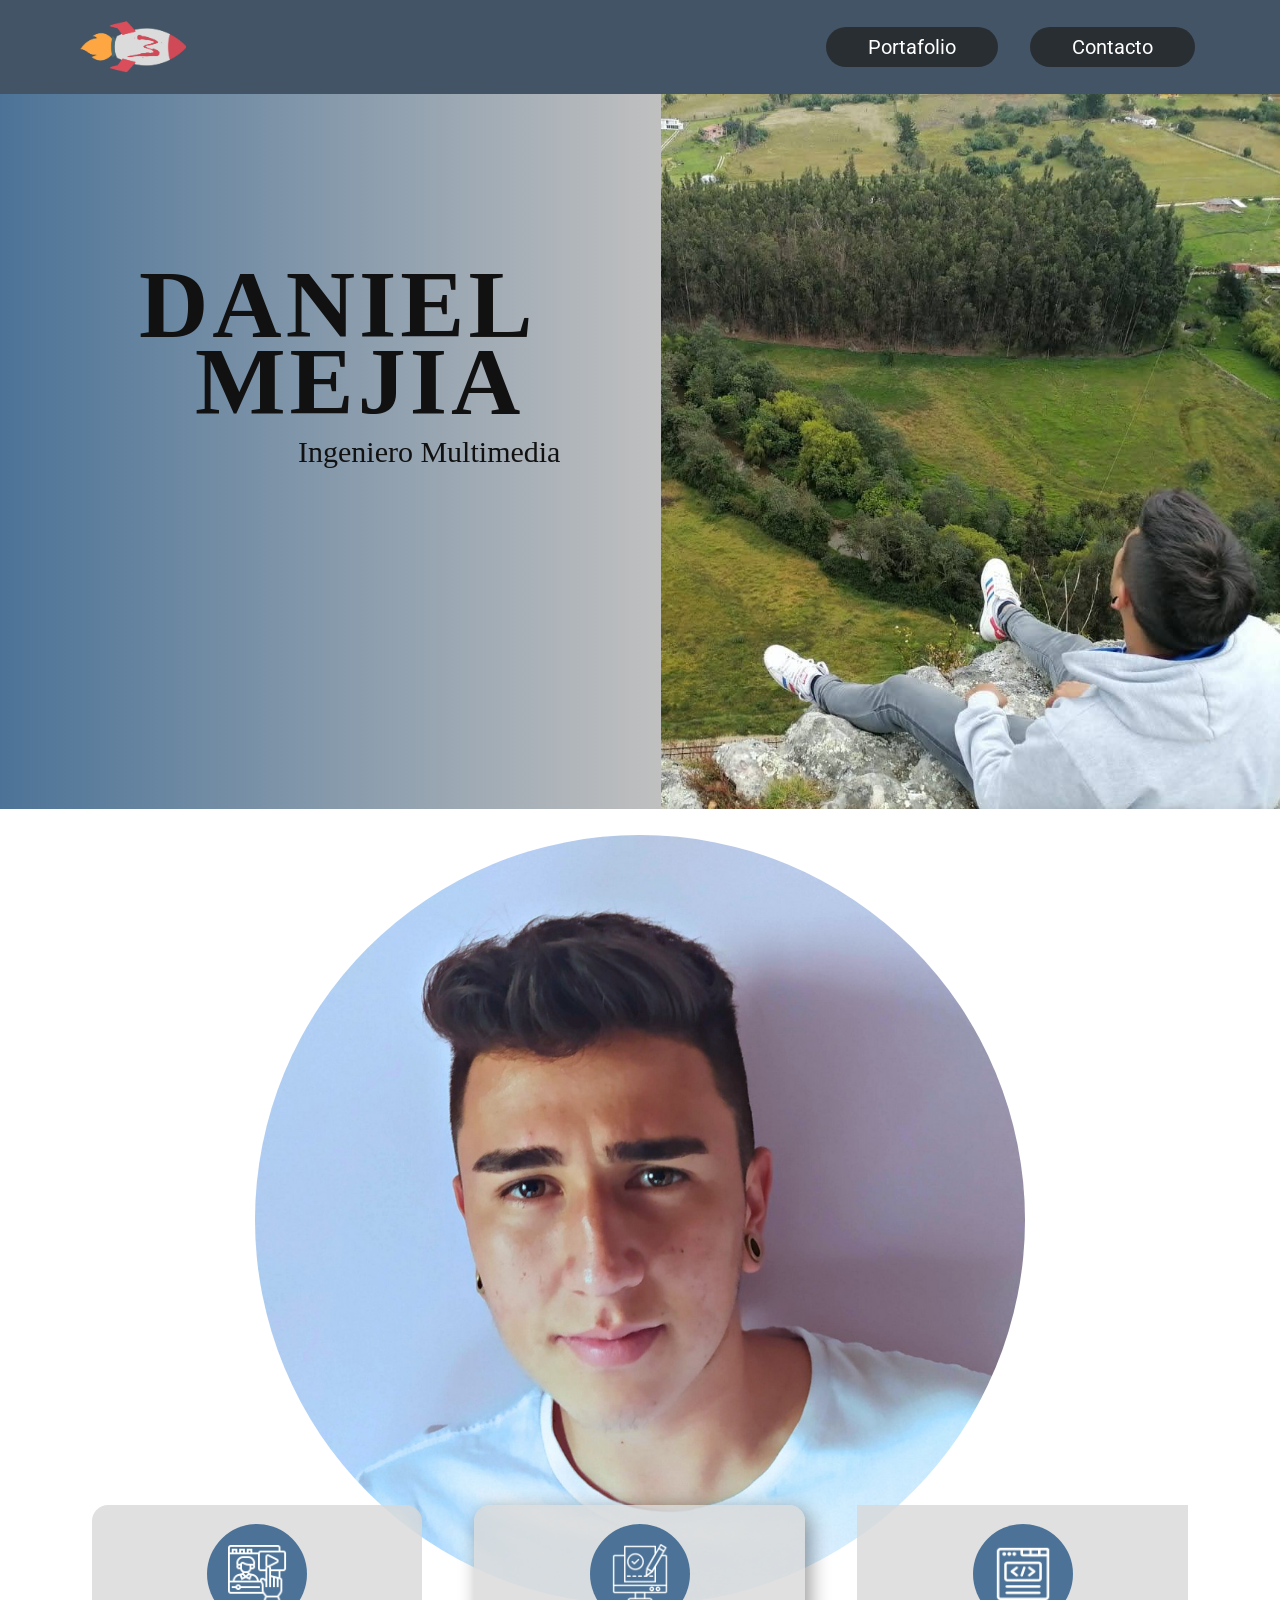
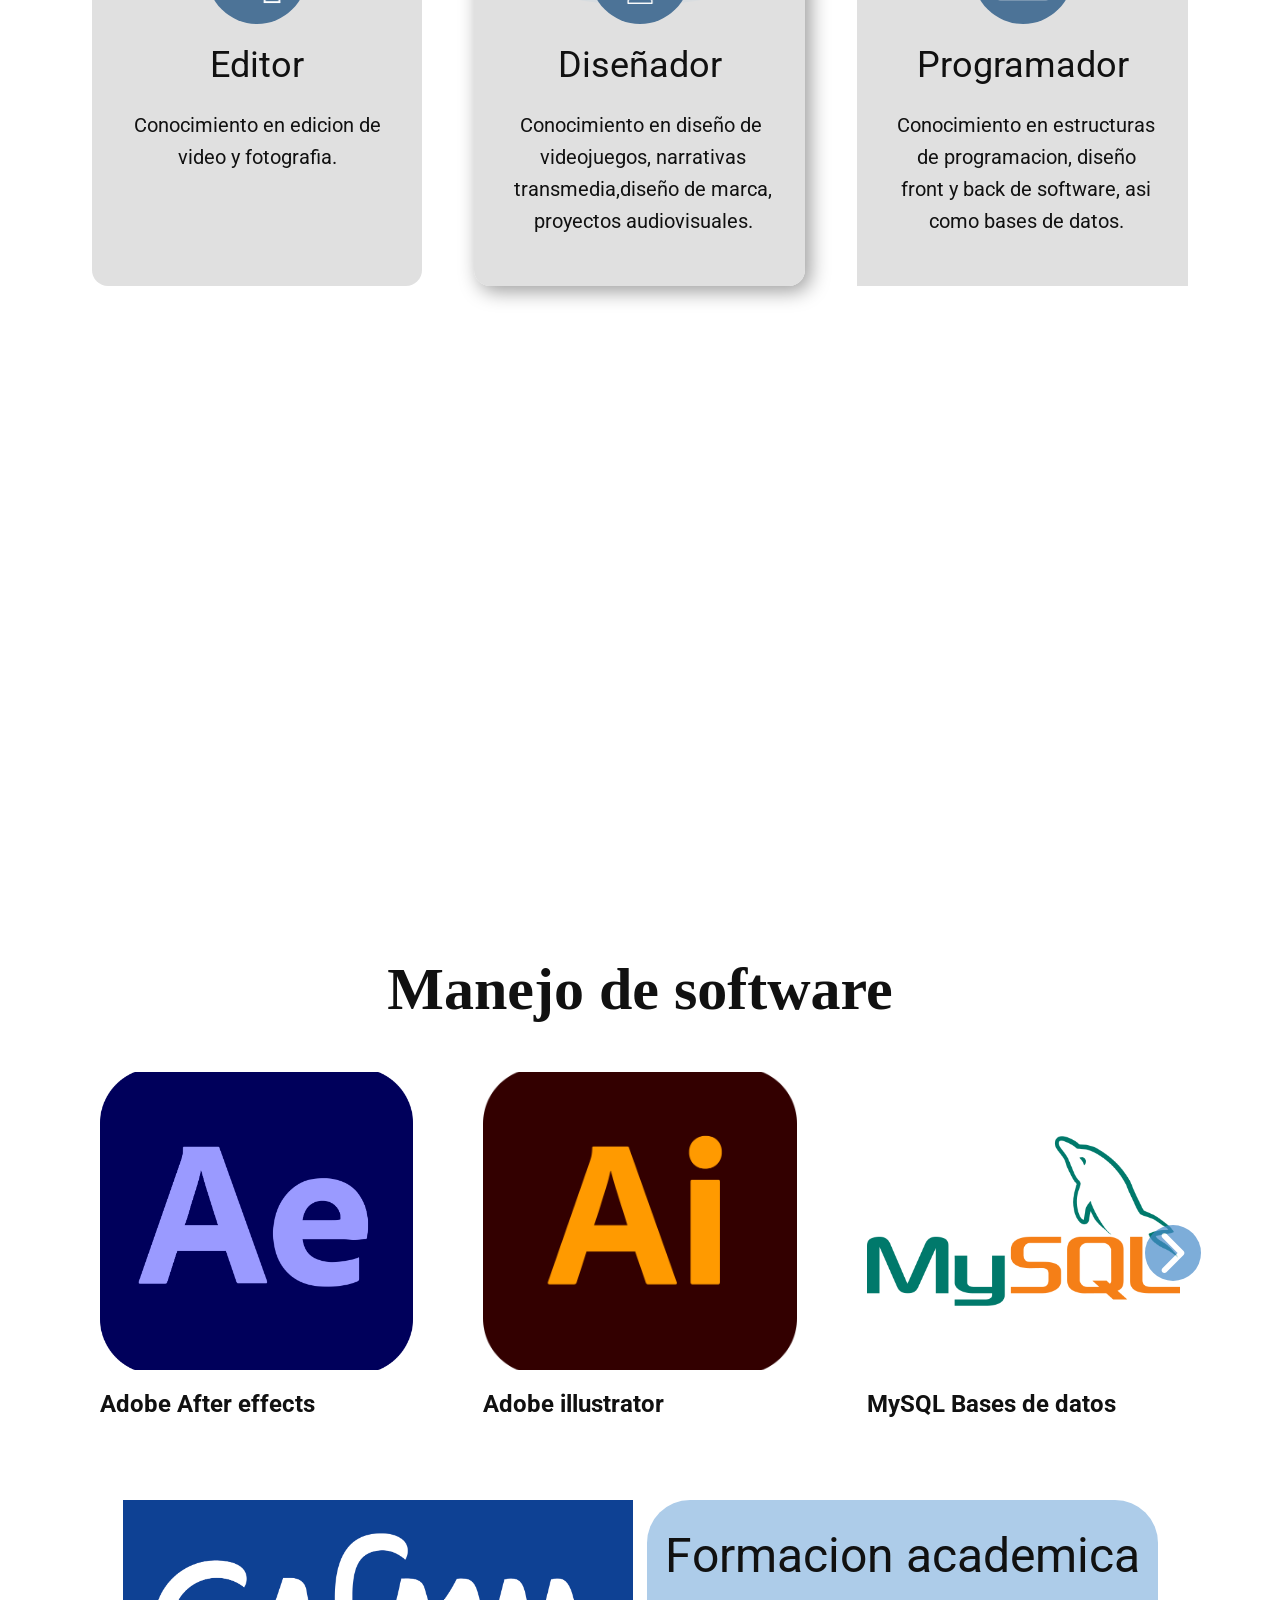
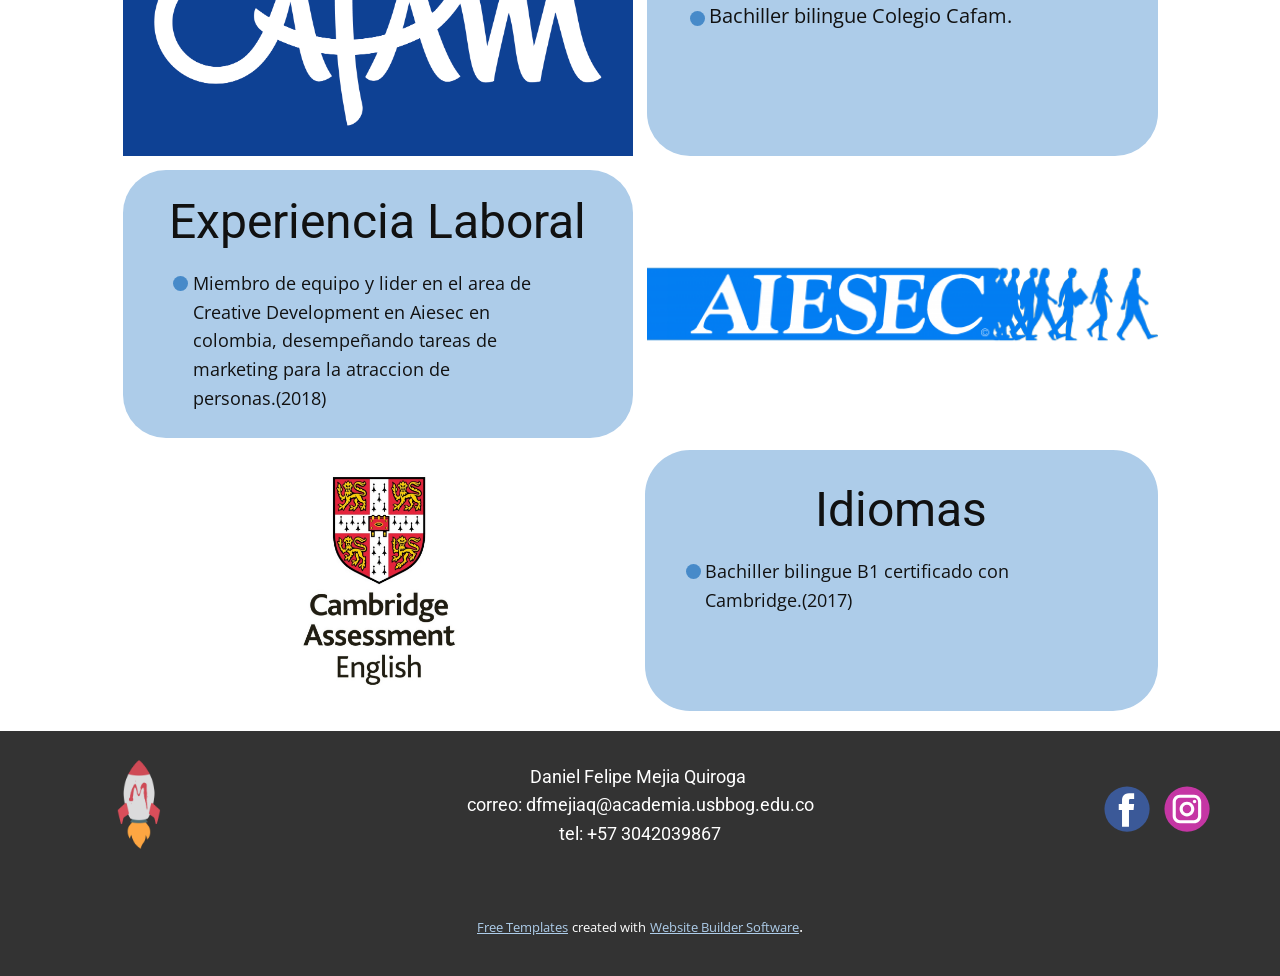
<file: index.html>
<!DOCTYPE html>
<html style="font-size: 16px;" lang="es"><head>
    <meta name="viewport" content="width=device-width, initial-scale=1.0">
    <meta charset="utf-8">
    <meta name="keywords" content="Mike larson, Gallery, contacts">
    <meta name="description" content="">
    <title>Inicio</title>
    <link rel="stylesheet" href="nicepage.css" media="screen">
<link rel="stylesheet" href="Inicio.css" media="screen">
    <script class="u-script" type="text/javascript" src="jquery.js" defer=""></script>
    <script class="u-script" type="text/javascript" src="nicepage.js" defer=""></script>
    <meta name="generator" content="Nicepage 5.9.6, nicepage.com">
    <link id="u-theme-google-font" rel="stylesheet" href="https://fonts.googleapis.com/css?family=Roboto:100,100i,300,300i,400,400i,500,500i,700,700i,900,900i|Open+Sans:300,300i,400,400i,500,500i,600,600i,700,700i,800,800i">
    <link id="u-page-google-font" rel="stylesheet" href="https://fonts.googleapis.com/css?family=Roboto:100,100i,300,300i,400,400i,500,500i,700,700i,900,900i">
    
    
    
    
    
    
    <script type="application/ld+json">{
		"@context": "http://schema.org",
		"@type": "Organization",
		"name": "",
		"logo": "images/LogoFinalHori_Mesadetrabajo1.png",
		"sameAs": [
				"https://web.facebook.com/danielfelipe.mejiaquiroga",
				"https://www.instagram.com/dan_mejia17/"
		]
}</script>
    <meta name="theme-color" content="#478ac9">
    <meta property="og:title" content="Inicio">
    <meta property="og:type" content="website">
  <meta data-intl-tel-input-cdn-path="intlTelInput/"></head>
  <body data-home-page="Inicio.html" data-home-page-title="Inicio" class="u-body u-xl-mode" data-lang="es"><header class="u-clearfix u-header u-palette-1-dark-2 u-header" id="sec-bc8a"><div class="u-clearfix u-sheet u-sheet-1">
        <a href="Inicio.html" class="u-image u-logo u-image-1" data-image-width="5278" data-image-height="2678" title="Inicio">
          <img src="images/LogoFinalHori_Mesadetrabajo1.png" class="u-logo-image u-logo-image-1">
        </a>
        <nav class="u-menu u-menu-one-level u-offcanvas u-menu-1">
          <div class="menu-collapse u-custom-font u-font-roboto" style="font-size: 1.25rem; letter-spacing: 0px;">
            <a class="u-button-style u-custom-active-color u-custom-border-radius u-custom-color u-custom-left-right-menu-spacing u-custom-padding-bottom u-custom-text-active-color u-custom-text-shadow u-custom-top-bottom-menu-spacing u-nav-link u-text-active-palette-1-base u-text-hover-palette-2-base" href="#">
              <svg class="u-svg-link" viewBox="0 0 24 24"><use xmlns:xlink="http://www.w3.org/1999/xlink" xlink:href="#menu-hamburger"></use></svg>
              <svg class="u-svg-content" version="1.1" id="menu-hamburger" viewBox="0 0 16 16" x="0px" y="0px" xmlns:xlink="http://www.w3.org/1999/xlink" xmlns="http://www.w3.org/2000/svg"><g><rect y="1" width="16" height="2"></rect><rect y="7" width="16" height="2"></rect><rect y="13" width="16" height="2"></rect>
</g></svg>
            </a>
          </div>
          <div class="u-custom-menu u-nav-container">
            <ul class="u-custom-font u-font-roboto u-nav u-spacing-32 u-unstyled u-nav-1"><li class="u-nav-item"><a class="u-active-palette-1-light-1 u-button-style u-nav-link u-palette-1-dark-3 u-radius-50 u-text-active-palette-1-dark-2 u-text-hover-palette-2-base" href="Portafolio.html" style="padding: 10px 42px;">Portafolio</a>
</li><li class="u-nav-item"><a class="u-active-palette-1-light-1 u-button-style u-nav-link u-palette-1-dark-3 u-radius-50 u-text-active-palette-1-dark-2 u-text-hover-palette-2-base" href="Contacto.html" style="padding: 10px 42px;">Contacto</a>
</li></ul>
          </div>
          <div class="u-custom-menu u-nav-container-collapse">
            <div class="u-black u-container-style u-inner-container-layout u-opacity u-opacity-95 u-sidenav">
              <div class="u-inner-container-layout u-sidenav-overflow">
                <div class="u-menu-close"></div>
                <ul class="u-align-center u-nav u-popupmenu-items u-unstyled u-nav-2"><li class="u-nav-item"><a class="u-button-style u-nav-link" href="Portafolio.html">Portafolio</a>
</li><li class="u-nav-item"><a class="u-button-style u-nav-link" href="Contacto.html">Contacto</a>
</li></ul>
              </div>
            </div>
            <div class="u-black u-menu-overlay u-opacity u-opacity-70"></div>
          </div>
        </nav>
      </div></header>
    <section class="u-clearfix u-valign-bottom-xl u-section-1" id="carousel_9528">
      <div class="u-clearfix u-expanded-width u-layout-wrap u-layout-wrap-1">
        <div class="u-layout">
          <div class="u-layout-row">
            <div class="u-container-style u-gradient u-layout-cell u-size-31-lg u-size-31-xl u-size-34-md u-size-34-sm u-size-34-xs u-layout-cell-1">
              <div class="u-container-layout u-valign-top u-container-layout-1"></div>
            </div>
            <div class="u-container-style u-image u-layout-cell u-size-26-md u-size-26-sm u-size-26-xs u-size-29-lg u-size-29-xl u-image-1" data-image-width="1280" data-image-height="960" data-animation-name="customAnimationIn" data-animation-duration="2000">
              <div class="u-container-layout u-container-layout-2"></div>
            </div>
          </div>
        </div>
      </div>
      <div class="u-container-style u-group u-group-1">
        <div class="u-container-layout u-container-layout-3">
          <h2 class="u-custom-font u-font-georgia u-text u-text-1" data-animation-name="customAnimationIn" data-animation-duration="1000">Dani​el&nbsp; &nbsp; mejia</h2>
          <h5 class="u-custom-font u-font-georgia u-text u-text-2">Ingeniero Multimedia</h5>
        </div>
      </div>
    </section>
    <section class="u-align-center u-clearfix u-section-2" id="sec-7f2c">
      <div class="u-clearfix u-sheet u-sheet-1">
        <div class="u-align-center u-expanded-width-xs u-image u-image-circle u-preserve-proportions u-image-1" alt="" data-image-width="4000" data-image-height="2248">
          <div class="u-preserve-proportions-child" style="padding-top: 100%;"></div>
        </div>
        <div class="u-list u-list-1">
          <div class="u-repeater u-repeater-1">
            <div class="u-align-center u-container-align-center u-container-style u-custom-item u-grey-15 u-list-item u-opacity u-opacity-80 u-radius-16 u-repeater-item u-shape-round u-list-item-1">
              <div class="u-container-layout u-similar-container u-container-layout-1"><span class="u-align-center u-file-icon u-icon u-icon-circle u-palette-1-dark-1 u-text-white u-icon-1"><img src="images/3469524-b7d415fd.png" alt=""></span>
                <h3 class="u-text u-text-default u-text-1">Editor</h3>
                <p class="u-custom-font u-font-roboto u-text u-text-2"> Conocimiento en edicion de&nbsp;<br>video y fotografia.&nbsp; <br>
                  <br>
                </p>
              </div>
            </div>
            <div class="u-align-center u-container-align-center u-container-style u-custom-item u-grey-15 u-list-item u-opacity u-opacity-80 u-radius-16 u-repeater-item u-shape-round u-list-item-2">
              <div class="u-container-layout u-similar-container u-container-layout-2"><span class="u-align-center u-file-icon u-icon u-icon-circle u-palette-1-dark-1 u-text-white u-icon-2"><img src="images/8497856-908bad93.png" alt=""></span>
                <h3 class="u-text u-text-default u-text-3">Diseñador</h3>
                <p class="u-custom-font u-font-roboto u-text u-text-4"> Conocimiento en diseño de&nbsp;<br>videojuegos, narrativas transmedia,diseño de marca, proyectos audiovisuales.<br>
                </p>
              </div>
            </div>
            <div class="u-align-center u-container-style u-custom-item u-grey-15 u-hover-feature u-list-item u-opacity u-opacity-80 u-repeater-item u-shape-rectangle u-list-item-3">
              <div class="u-container-layout u-similar-container u-container-layout-3"><span class="u-align-center u-file-icon u-icon u-icon-circle u-palette-1-dark-1 u-text-white u-icon-3"><img src="images/9327290-7b71107d.png" alt=""></span>
                <h3 class="u-text u-text-default u-text-5">Programador</h3>
                <p class="u-custom-font u-font-roboto u-text u-text-6">Conocimiento en estructuras de programacion, diseño front y back de software, asi como bases de datos.</p>
              </div>
            </div>
          </div>
        </div>
      </div>
      
    </section>
    <section class="u-align-center-sm u-align-center-xs u-clearfix u-section-3" id="carousel_ff36">
      <div class="u-clearfix u-sheet u-valign-top u-sheet-1">
        <div class="u-clearfix u-expanded-width u-layout-wrap u-layout-wrap-1">
          <div class="u-gutter-0 u-layout">
            <div class="u-layout-row">
              <div class="u-align-justify u-container-style u-layout-cell u-palette-1-light-2 u-radius-20 u-shape-round u-size-60 u-layout-cell-1" data-animation-name="customAnimationIn" data-animation-duration="2000">
                <div class="u-container-layout u-container-layout-1">
                  <h4 class="u-align-center u-custom-font u-font-georgia u-text u-text-default u-text-1">sobre mi</h4>
                  <p class="u-custom-font u-font-roboto u-text u-text-default u-text-2"> Soy estudiante de ingeniería multimedia, editor en medios audiovisuales y programador en diseño de videojuegos. Una persona honesta, amable, apasionado por el mundo digital y con ganas de aprender, tengo conocimiento en lenguajes de programación como C#, C++, Java, HTML, Phaser, XML, Bootstrap y CSS, Además conocimiento en programas de edición como Photoshop, Illustrator, Premiere Pro, After Effects, Nuke, Adobe Audition, Maya y Adobe xd.</p>
                  <a href="Contacto.html" class="u-active-black u-border-3 u-border-palette-1-base u-btn u-btn-round u-button-style u-hover-black u-none u-radius-50 u-text-active-white u-text-black u-text-hover-white u-btn-1">contacto</a>
                </div>
              </div>
            </div>
          </div>
        </div>
      </div>
    </section>
    <section class="u-align-center u-clearfix u-section-4" id="sec-99b3">
      <div class="u-clearfix u-sheet u-sheet-1">
        <h2 class="u-custom-font u-font-georgia u-text u-text-default u-text-1">Manejo de software</h2>
        <div class="u-expanded-width u-layout-horizontal u-list u-list-1">
          <div class="u-repeater u-repeater-1">
            <div class="u-align-left u-container-style u-list-item u-repeater-item">
              <div class="u-container-layout u-similar-container u-container-layout-1">
                <img class="u-expanded-width u-image u-image-default u-image-1" alt="" data-image-width="2101" data-image-height="2048" src="images/Adobe_After_Effects_CC_icon.svg.png">
                <h4 class="u-text u-text-2">Adobe After effects</h4>
              </div>
            </div>
            <div class="u-align-left u-container-style u-list-item u-repeater-item">
              <div class="u-container-layout u-similar-container u-container-layout-2">
                <img class="u-expanded-width u-image u-image-default u-image-2" alt="" data-image-width="700" data-image-height="683" src="images/adobe-Illustrator-logo-3-1.png">
                <h4 class="u-text u-text-3">Adobe illustrator</h4>
              </div>
            </div>
            <div class="u-align-left u-container-style u-list-item u-repeater-item">
              <div class="u-container-layout u-similar-container u-container-layout-3">
                <img class="u-expanded-width u-image u-image-default u-image-3" alt="" data-image-width="480" data-image-height="480" src="images/mysql-logo.png">
                <h4 class="u-text u-text-4">MySQL Bases de datos&nbsp;</h4>
              </div>
            </div>
            <div class="u-align-left u-container-style u-list-item u-repeater-item">
              <div class="u-container-layout u-similar-container u-container-layout-4">
                <img class="u-expanded-width u-image u-image-default u-image-4" alt="" data-image-width="1200" data-image-height="1170" src="images/Adobe_Photoshop_CC_icon.svg.png">
                <h4 class="u-text u-text-5">Adobe Photoshop</h4>
              </div>
            </div>
            <div class="u-align-left u-container-style u-list-item u-repeater-item">
              <div class="u-container-layout u-similar-container u-container-layout-5">
                <img class="u-expanded-width u-image u-image-default u-image-5" alt="" data-image-width="720" data-image-height="412" src="images/logo-unity-web.png">
                <h4 class="u-text u-text-6">Unity</h4>
              </div>
            </div>
            <div class="u-align-left u-container-style u-list-item u-repeater-item">
              <div class="u-container-layout u-similar-container u-container-layout-6">
                <img class="u-expanded-width u-image u-image-default u-image-6" alt="" data-image-width="270" data-image-height="153" src="images/Maya-Logo-tumb.png">
                <h4 class="u-text u-text-7">Maya 3D</h4>
              </div>
            </div>
            <div class="u-align-left u-container-style u-list-item u-repeater-item">
              <div class="u-container-layout u-similar-container u-container-layout-7">
                <img class="u-expanded-width u-image u-image-default u-image-7" alt="" data-image-width="2101" data-image-height="2048" src="images/Adobe_Premiere_Pro_CC_icon.svg.png">
                <h4 class="u-text u-text-8">Adobe Premiere pro</h4>
              </div>
            </div>
            <div class="u-align-left u-container-style u-list-item u-repeater-item">
              <div class="u-container-layout u-similar-container u-container-layout-8">
                <img class="u-expanded-width u-image u-image-default u-image-8" alt="" data-image-width="2101" data-image-height="2048" src="images/Adobe_XD_CC_icon.svg.png">
                <h4 class="u-text u-text-9">Adobe xd</h4>
              </div>
            </div>
            <div class="u-align-left u-container-style u-list-item u-repeater-item">
              <div class="u-container-layout u-similar-container u-container-layout-9">
                <img class="u-expanded-width u-image u-image-default u-image-9" alt="" data-image-width="2086" data-image-height="2033" src="images/Adobe_Audition_CC_icon.png">
                <h4 class="u-text u-text-10">Adobe audition</h4>
              </div>
            </div>
          </div>
          <a class="u-gallery-nav u-gallery-nav-prev u-icon-circle u-opacity u-opacity-70 u-palette-1-base u-spacing-10 u-gallery-nav-1" href="#" role="button">
            <span aria-hidden="true">
              <svg viewBox="0 0 451.847 451.847"><path d="M97.141,225.92c0-8.095,3.091-16.192,9.259-22.366L300.689,9.27c12.359-12.359,32.397-12.359,44.751,0
c12.354,12.354,12.354,32.388,0,44.748L173.525,225.92l171.903,171.909c12.354,12.354,12.354,32.391,0,44.744
c-12.354,12.365-32.386,12.365-44.745,0l-194.29-194.281C100.226,242.115,97.141,234.018,97.141,225.92z"></path></svg>
            </span>
            <span class="sr-only">
              <svg viewBox="0 0 451.847 451.847"><path d="M97.141,225.92c0-8.095,3.091-16.192,9.259-22.366L300.689,9.27c12.359-12.359,32.397-12.359,44.751,0
c12.354,12.354,12.354,32.388,0,44.748L173.525,225.92l171.903,171.909c12.354,12.354,12.354,32.391,0,44.744
c-12.354,12.365-32.386,12.365-44.745,0l-194.29-194.281C100.226,242.115,97.141,234.018,97.141,225.92z"></path></svg>
            </span>
          </a>
          <a class="u-gallery-nav u-gallery-nav-next u-icon-circle u-opacity u-opacity-70 u-palette-1-base u-spacing-10 u-text-white u-gallery-nav-2" href="#" role="button">
            <span aria-hidden="true">
              <svg viewBox="0 0 451.846 451.847"><path d="M345.441,248.292L151.154,442.573c-12.359,12.365-32.397,12.365-44.75,0c-12.354-12.354-12.354-32.391,0-44.744
L278.318,225.92L106.409,54.017c-12.354-12.359-12.354-32.394,0-44.748c12.354-12.359,32.391-12.359,44.75,0l194.287,194.284
c6.177,6.18,9.262,14.271,9.262,22.366C354.708,234.018,351.617,242.115,345.441,248.292z"></path></svg>
            </span>
            <span class="sr-only">
              <svg viewBox="0 0 451.846 451.847"><path d="M345.441,248.292L151.154,442.573c-12.359,12.365-32.397,12.365-44.75,0c-12.354-12.354-12.354-32.391,0-44.744
L278.318,225.92L106.409,54.017c-12.354-12.359-12.354-32.394,0-44.748c12.354-12.359,32.391-12.359,44.75,0l194.287,194.284
c6.177,6.18,9.262,14.271,9.262,22.366C354.708,234.018,351.617,242.115,345.441,248.292z"></path></svg>
            </span>
          </a>
        </div>
      </div>
    </section>
    <section class="u-clearfix u-hidden-md u-hidden-sm u-hidden-xs u-section-5" id="sec-5a85">
      <div class="u-clearfix u-sheet u-sheet-1">
        <div class="u-clearfix u-gutter-14 u-layout-spacing-top u-layout-wrap u-layout-wrap-1">
          <div class="u-layout">
            <div class="u-layout-col">
              <div class="u-size-30">
                <div class="u-layout-row">
                  <div class="u-container-style u-image u-layout-cell u-left-cell u-size-30 u-image-1" src="" data-image-width="3300" data-image-height="1650">
                    <div class="u-container-layout u-container-layout-1"></div>
                  </div>
                  <div class="u-align-left u-container-style u-layout-cell u-palette-1-light-2 u-radius-50 u-right-cell u-shape-round u-size-30 u-layout-cell-2">
                    <div class="u-container-layout u-valign-top-xl u-container-layout-2">
                      <h2 class="u-align-center u-text u-text-1">Formacion academica</h2>
                      <p class="u-text u-text-2"> Bachiller bilingue Colegio Cafam.</p>
                      <div class="u-palette-1-base u-preserve-proportions u-shape u-shape-circle u-shape-1"></div>
                    </div>
                  </div>
                </div>
              </div>
              <div class="u-size-30">
                <div class="u-layout-row">
                  <div class="u-align-left-lg u-align-left-md u-align-left-sm u-align-left-xl u-container-style u-layout-cell u-left-cell u-palette-1-light-2 u-radius-50 u-shape-round u-size-30 u-layout-cell-3">
                    <div class="u-container-layout u-container-layout-3">
                      <h2 class="u-align-center u-text u-text-3">Experiencia Laboral</h2>
                      <p class="u-align-left-xs u-text u-text-4"> Miembro de equipo y lider en el area de Creative Development en Aiesec en&nbsp;<br>colombia, desempeñando tareas de marketing para la atraccion de&nbsp;<br>personas.(2018)
                      </p>
                      <div class="u-palette-1-base u-preserve-proportions u-shape u-shape-circle u-shape-2"></div>
                    </div>
                  </div>
                  <div class="u-container-style u-image u-layout-cell u-right-cell u-size-30 u-image-2" src="" data-image-width="500" data-image-height="339">
                    <div class="u-container-layout u-valign-middle u-container-layout-4"></div>
                  </div>
                </div>
              </div>
            </div>
          </div>
        </div>
        <div class="u-clearfix u-gutter-10 u-layout-wrap u-layout-wrap-2">
          <div class="u-layout">
            <div class="u-layout-col">
              <div class="u-size-60">
                <div class="u-layout-row">
                  <div class="u-container-style u-layout-cell u-left-cell u-size-30 u-layout-cell-5" src="">
                    <div class="u-container-layout u-valign-middle u-container-layout-5">
                      <img class="u-image u-image-3" src="images/cambridge.jpg" data-image-width="900" data-image-height="900">
                    </div>
                  </div>
                  <div class="u-align-left u-container-style u-layout-cell u-palette-1-light-2 u-radius-50 u-right-cell u-shape-round u-size-30 u-layout-cell-6">
                    <div class="u-container-layout u-container-layout-6">
                      <h2 class="u-align-center u-text u-text-5">Idiomas</h2>
                      <p class="u-text u-text-6"> Bachiller bilingue B1 certificado con Cambridge.(2017)</p>
                      <div class="u-palette-1-base u-preserve-proportions u-shape u-shape-circle u-shape-3"></div>
                    </div>
                  </div>
                </div>
              </div>
            </div>
          </div>
        </div>
      </div>
    </section>
    
    
    <footer class="u-align-center-md u-align-center-sm u-align-center-xs u-clearfix u-footer u-grey-80" id="sec-abba"><div class="u-clearfix u-sheet u-sheet-1">
        <a href="Inicio.html" class="u-align-left u-image u-logo u-image-1" data-image-width="1920" data-image-height="1440" title="Inicio">
          <img src="images/Logo_Mesadetrabajo1.png" class="u-logo-image u-logo-image-1">
        </a>
        <p class="u-align-center u-custom-font u-font-roboto u-text u-text-1"> Daniel Felipe Mejia Quiroga&nbsp;<br>correo: dfmejiaq@academia.usbbog.edu.co<br>tel: +57 3042039867
        </p>
        <div class="u-align-right u-social-icons u-spacing-14 u-social-icons-1">
          <a class="u-social-url" title="facebook" target="_blank" href="https://web.facebook.com/danielfelipe.mejiaquiroga"><span class="u-icon u-social-facebook u-social-icon u-icon-1"><svg class="u-svg-link" preserveAspectRatio="xMidYMin slice" viewBox="0 0 112 112" style=""><use xmlns:xlink="http://www.w3.org/1999/xlink" xlink:href="#svg-bcb6"></use></svg><svg class="u-svg-content" viewBox="0 0 112 112" x="0" y="0" id="svg-bcb6"><circle fill="currentColor" cx="56.1" cy="56.1" r="55"></circle><path fill="#FFFFFF" d="M73.5,31.6h-9.1c-1.4,0-3.6,0.8-3.6,3.9v8.5h12.6L72,58.3H60.8v40.8H43.9V58.3h-8V43.9h8v-9.2
      c0-6.7,3.1-17,17-17h12.5v13.9H73.5z"></path></svg></span>
          </a>
          <a class="u-social-url" title="instagram" target="_blank" href="https://www.instagram.com/dan_mejia17/"><span class="u-icon u-social-icon u-social-instagram u-icon-2"><svg class="u-svg-link" preserveAspectRatio="xMidYMin slice" viewBox="0 0 112 112" style=""><use xmlns:xlink="http://www.w3.org/1999/xlink" xlink:href="#svg-1184"></use></svg><svg class="u-svg-content" viewBox="0 0 112 112" x="0" y="0" id="svg-1184"><circle fill="currentColor" cx="56.1" cy="56.1" r="55"></circle><path fill="#FFFFFF" d="M55.9,38.2c-9.9,0-17.9,8-17.9,17.9C38,66,46,74,55.9,74c9.9,0,17.9-8,17.9-17.9C73.8,46.2,65.8,38.2,55.9,38.2
      z M55.9,66.4c-5.7,0-10.3-4.6-10.3-10.3c-0.1-5.7,4.6-10.3,10.3-10.3c5.7,0,10.3,4.6,10.3,10.3C66.2,61.8,61.6,66.4,55.9,66.4z"></path><path fill="#FFFFFF" d="M74.3,33.5c-2.3,0-4.2,1.9-4.2,4.2s1.9,4.2,4.2,4.2s4.2-1.9,4.2-4.2S76.6,33.5,74.3,33.5z"></path><path fill="#FFFFFF" d="M73.1,21.3H38.6c-9.7,0-17.5,7.9-17.5,17.5v34.5c0,9.7,7.9,17.6,17.5,17.6h34.5c9.7,0,17.5-7.9,17.5-17.5V38.8
      C90.6,29.1,82.7,21.3,73.1,21.3z M83,73.3c0,5.5-4.5,9.9-9.9,9.9H38.6c-5.5,0-9.9-4.5-9.9-9.9V38.8c0-5.5,4.5-9.9,9.9-9.9h34.5
      c5.5,0,9.9,4.5,9.9,9.9V73.3z"></path></svg></span>
          </a>
        </div>
      </div></footer>
    <section class="u-backlink u-clearfix u-grey-80">
      <a class="u-link" href="https://nicepage.com/templates" target="_blank">
        <span>Free Templates</span>
      </a>
      <p class="u-text">
        <span>created with</span>
      </p>
      <a class="u-link" href="" target="_blank">
        <span>Website Builder Software</span>
      </a>. 
    </section>
  
</body></html>
</file>
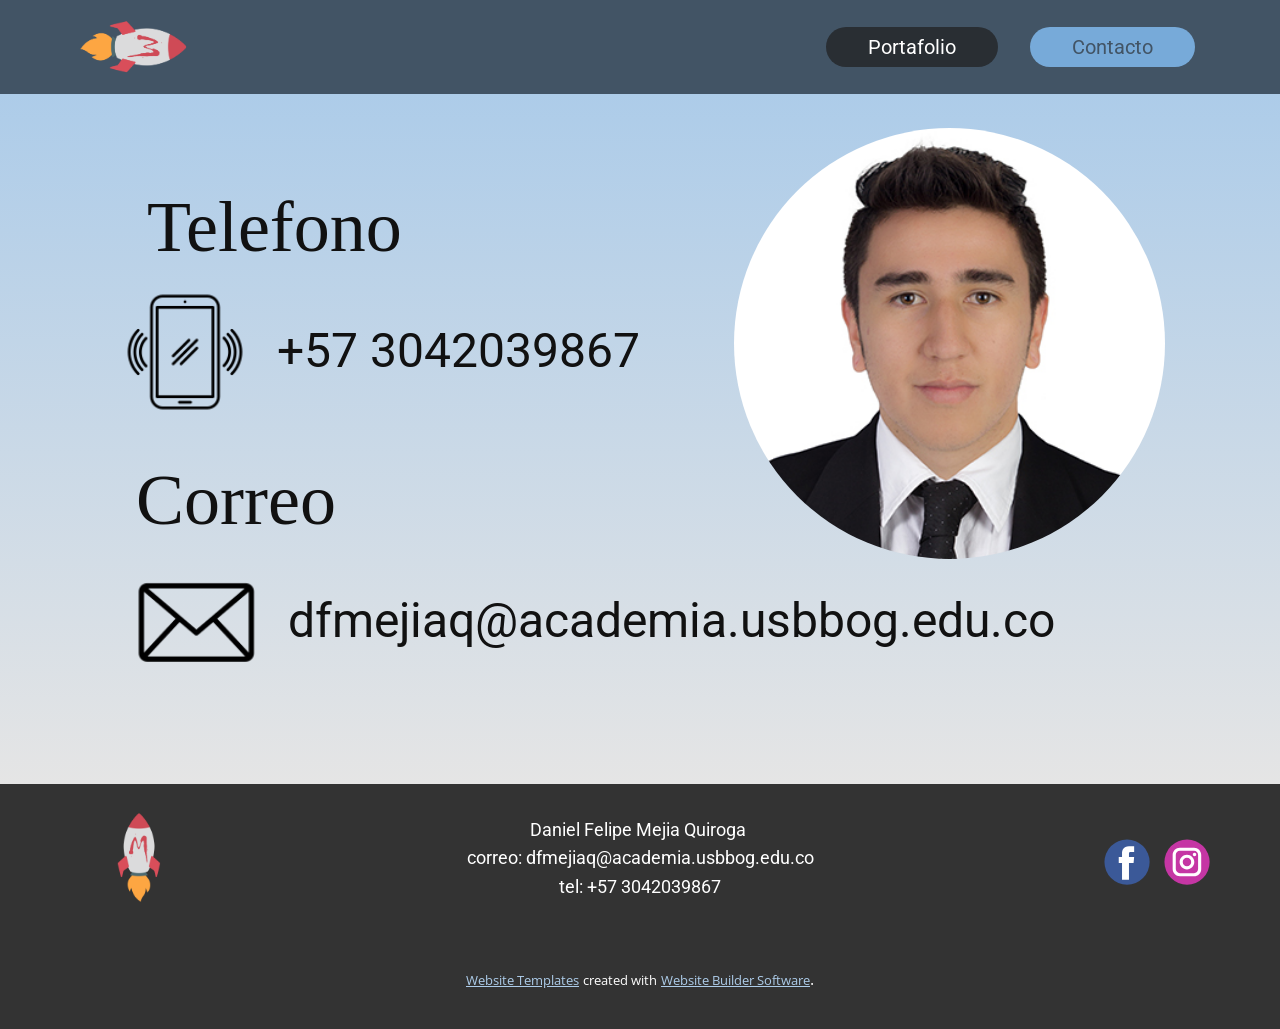
<file: Contacto.html>
<!DOCTYPE html>
<html style="font-size: 16px;" lang="es"><head>
    <meta name="viewport" content="width=device-width, initial-scale=1.0">
    <meta charset="utf-8">
    <meta name="keywords" content="Telefono, Correo">
    <meta name="description" content="">
    <title>Contacto</title>
    <link rel="stylesheet" href="nicepage.css" media="screen">
<link rel="stylesheet" href="Contacto.css" media="screen">
    <script class="u-script" type="text/javascript" src="jquery.js" defer=""></script>
    <script class="u-script" type="text/javascript" src="nicepage.js" defer=""></script>
    <meta name="generator" content="Nicepage 5.9.6, nicepage.com">
    <link id="u-theme-google-font" rel="stylesheet" href="https://fonts.googleapis.com/css?family=Roboto:100,100i,300,300i,400,400i,500,500i,700,700i,900,900i|Open+Sans:300,300i,400,400i,500,500i,600,600i,700,700i,800,800i">
    <link id="u-page-google-font" rel="stylesheet" href="https://fonts.googleapis.com/css?family=Roboto:100,100i,300,300i,400,400i,500,500i,700,700i,900,900i">
    
    
    <script type="application/ld+json">{
		"@context": "http://schema.org",
		"@type": "Organization",
		"name": "",
		"logo": "images/LogoFinalHori_Mesadetrabajo1.png",
		"sameAs": [
				"https://web.facebook.com/danielfelipe.mejiaquiroga",
				"https://www.instagram.com/dan_mejia17/"
		]
}</script>
    <meta name="theme-color" content="#478ac9">
    <meta property="og:title" content="Contacto">
    <meta property="og:type" content="website">
  <meta data-intl-tel-input-cdn-path="intlTelInput/"></head>
  <body class="u-body u-xl-mode" data-lang="es"><header class="u-clearfix u-header u-palette-1-dark-2 u-header" id="sec-bc8a"><div class="u-clearfix u-sheet u-sheet-1">
        <a href="Inicio.html" class="u-image u-logo u-image-1" data-image-width="5278" data-image-height="2678" title="Inicio">
          <img src="images/LogoFinalHori_Mesadetrabajo1.png" class="u-logo-image u-logo-image-1">
        </a>
        <nav class="u-menu u-menu-one-level u-offcanvas u-menu-1">
          <div class="menu-collapse u-custom-font u-font-roboto" style="font-size: 1.25rem; letter-spacing: 0px;">
            <a class="u-button-style u-custom-active-color u-custom-border-radius u-custom-color u-custom-left-right-menu-spacing u-custom-padding-bottom u-custom-text-active-color u-custom-text-shadow u-custom-top-bottom-menu-spacing u-nav-link u-text-active-palette-1-base u-text-hover-palette-2-base" href="#">
              <svg class="u-svg-link" viewBox="0 0 24 24"><use xmlns:xlink="http://www.w3.org/1999/xlink" xlink:href="#menu-hamburger"></use></svg>
              <svg class="u-svg-content" version="1.1" id="menu-hamburger" viewBox="0 0 16 16" x="0px" y="0px" xmlns:xlink="http://www.w3.org/1999/xlink" xmlns="http://www.w3.org/2000/svg"><g><rect y="1" width="16" height="2"></rect><rect y="7" width="16" height="2"></rect><rect y="13" width="16" height="2"></rect>
</g></svg>
            </a>
          </div>
          <div class="u-custom-menu u-nav-container">
            <ul class="u-custom-font u-font-roboto u-nav u-spacing-32 u-unstyled u-nav-1"><li class="u-nav-item"><a class="u-active-palette-1-light-1 u-button-style u-nav-link u-palette-1-dark-3 u-radius-50 u-text-active-palette-1-dark-2 u-text-hover-palette-2-base" href="Portafolio.html" style="padding: 10px 42px;">Portafolio</a>
</li><li class="u-nav-item"><a class="u-active-palette-1-light-1 u-button-style u-nav-link u-palette-1-dark-3 u-radius-50 u-text-active-palette-1-dark-2 u-text-hover-palette-2-base" href="Contacto.html" style="padding: 10px 42px;">Contacto</a>
</li></ul>
          </div>
          <div class="u-custom-menu u-nav-container-collapse">
            <div class="u-black u-container-style u-inner-container-layout u-opacity u-opacity-95 u-sidenav">
              <div class="u-inner-container-layout u-sidenav-overflow">
                <div class="u-menu-close"></div>
                <ul class="u-align-center u-nav u-popupmenu-items u-unstyled u-nav-2"><li class="u-nav-item"><a class="u-button-style u-nav-link" href="Portafolio.html">Portafolio</a>
</li><li class="u-nav-item"><a class="u-button-style u-nav-link" href="Contacto.html">Contacto</a>
</li></ul>
              </div>
            </div>
            <div class="u-black u-menu-overlay u-opacity u-opacity-70"></div>
          </div>
        </nav>
      </div></header>
    <section class="u-clearfix u-gradient u-section-1" id="sec-ae95">
      <div class="u-clearfix u-sheet u-valign-middle-xs u-sheet-1">
        <div class="u-clearfix u-expanded-width u-gutter-0 u-layout-wrap u-layout-wrap-1">
          <div class="u-layout" style="">
            <div class="u-layout-row" style="">
              <div class="u-container-style u-layout-cell u-size-30 u-layout-cell-1">
                <div class="u-container-layout u-container-layout-1">
                  <h1 class="u-custom-font u-font-georgia u-text u-text-default u-text-1">Telefono</h1>
                  <a href="https://nicepage.com/html5-template" class="u-active-none u-bottom-left-radius-0 u-bottom-right-radius-0 u-btn u-btn-rectangle u-button-style u-custom-font u-font-roboto u-hover-none u-none u-radius-0 u-top-left-radius-0 u-top-right-radius-0 u-btn-1"><span class="u-file-icon u-icon u-icon-1"><img src="images/9629518.png" alt=""></span> +57 3042039867
                  </a>
                  <h1 class="u-custom-font u-font-georgia u-text u-text-default u-text-2">Correo</h1>
                </div>
              </div>
              <div class="u-container-style u-layout-cell u-size-30 u-layout-cell-2">
                <div class="u-container-layout u-container-layout-2">
                  <img class="u-image u-image-circle u-image-1" src="images/01copia.jpg" alt="" data-image-width="354" data-image-height="472">
                  <a href="https://nicepage.com/html5-template" class="u-active-none u-bottom-left-radius-0 u-bottom-right-radius-0 u-btn u-btn-rectangle u-button-style u-custom-font u-font-roboto u-hover-none u-none u-radius-0 u-top-left-radius-0 u-top-right-radius-0 u-btn-2"><span class="u-file-icon u-icon u-icon-2"><img src="images/1944250.png" alt=""></span> dfmejiaq@academia.usbbog.edu.co
                  </a>
                </div>
              </div>
            </div>
          </div>
        </div>
      </div>
    </section>
    
    
    <footer class="u-align-center-md u-align-center-sm u-align-center-xs u-clearfix u-footer u-grey-80" id="sec-abba"><div class="u-clearfix u-sheet u-sheet-1">
        <a href="Inicio.html" class="u-align-left u-image u-logo u-image-1" data-image-width="1920" data-image-height="1440" title="Inicio">
          <img src="images/Logo_Mesadetrabajo1.png" class="u-logo-image u-logo-image-1">
        </a>
        <p class="u-align-center u-custom-font u-font-roboto u-text u-text-1"> Daniel Felipe Mejia Quiroga&nbsp;<br>correo: dfmejiaq@academia.usbbog.edu.co<br>tel: +57 3042039867
        </p>
        <div class="u-align-right u-social-icons u-spacing-14 u-social-icons-1">
          <a class="u-social-url" title="facebook" target="_blank" href="https://web.facebook.com/danielfelipe.mejiaquiroga"><span class="u-icon u-social-facebook u-social-icon u-icon-1"><svg class="u-svg-link" preserveAspectRatio="xMidYMin slice" viewBox="0 0 112 112" style=""><use xmlns:xlink="http://www.w3.org/1999/xlink" xlink:href="#svg-bcb6"></use></svg><svg class="u-svg-content" viewBox="0 0 112 112" x="0" y="0" id="svg-bcb6"><circle fill="currentColor" cx="56.1" cy="56.1" r="55"></circle><path fill="#FFFFFF" d="M73.5,31.6h-9.1c-1.4,0-3.6,0.8-3.6,3.9v8.5h12.6L72,58.3H60.8v40.8H43.9V58.3h-8V43.9h8v-9.2
      c0-6.7,3.1-17,17-17h12.5v13.9H73.5z"></path></svg></span>
          </a>
          <a class="u-social-url" title="instagram" target="_blank" href="https://www.instagram.com/dan_mejia17/"><span class="u-icon u-social-icon u-social-instagram u-icon-2"><svg class="u-svg-link" preserveAspectRatio="xMidYMin slice" viewBox="0 0 112 112" style=""><use xmlns:xlink="http://www.w3.org/1999/xlink" xlink:href="#svg-1184"></use></svg><svg class="u-svg-content" viewBox="0 0 112 112" x="0" y="0" id="svg-1184"><circle fill="currentColor" cx="56.1" cy="56.1" r="55"></circle><path fill="#FFFFFF" d="M55.9,38.2c-9.9,0-17.9,8-17.9,17.9C38,66,46,74,55.9,74c9.9,0,17.9-8,17.9-17.9C73.8,46.2,65.8,38.2,55.9,38.2
      z M55.9,66.4c-5.7,0-10.3-4.6-10.3-10.3c-0.1-5.7,4.6-10.3,10.3-10.3c5.7,0,10.3,4.6,10.3,10.3C66.2,61.8,61.6,66.4,55.9,66.4z"></path><path fill="#FFFFFF" d="M74.3,33.5c-2.3,0-4.2,1.9-4.2,4.2s1.9,4.2,4.2,4.2s4.2-1.9,4.2-4.2S76.6,33.5,74.3,33.5z"></path><path fill="#FFFFFF" d="M73.1,21.3H38.6c-9.7,0-17.5,7.9-17.5,17.5v34.5c0,9.7,7.9,17.6,17.5,17.6h34.5c9.7,0,17.5-7.9,17.5-17.5V38.8
      C90.6,29.1,82.7,21.3,73.1,21.3z M83,73.3c0,5.5-4.5,9.9-9.9,9.9H38.6c-5.5,0-9.9-4.5-9.9-9.9V38.8c0-5.5,4.5-9.9,9.9-9.9h34.5
      c5.5,0,9.9,4.5,9.9,9.9V73.3z"></path></svg></span>
          </a>
        </div>
      </div></footer>
    <section class="u-backlink u-clearfix u-grey-80">
      <a class="u-link" href="https://nicepage.com/website-templates" target="_blank">
        <span>Website Templates</span>
      </a>
      <p class="u-text">
        <span>created with</span>
      </p>
      <a class="u-link" href="" target="_blank">
        <span>Website Builder Software</span>
      </a>. 
    </section>
  
</body></html>
</file>
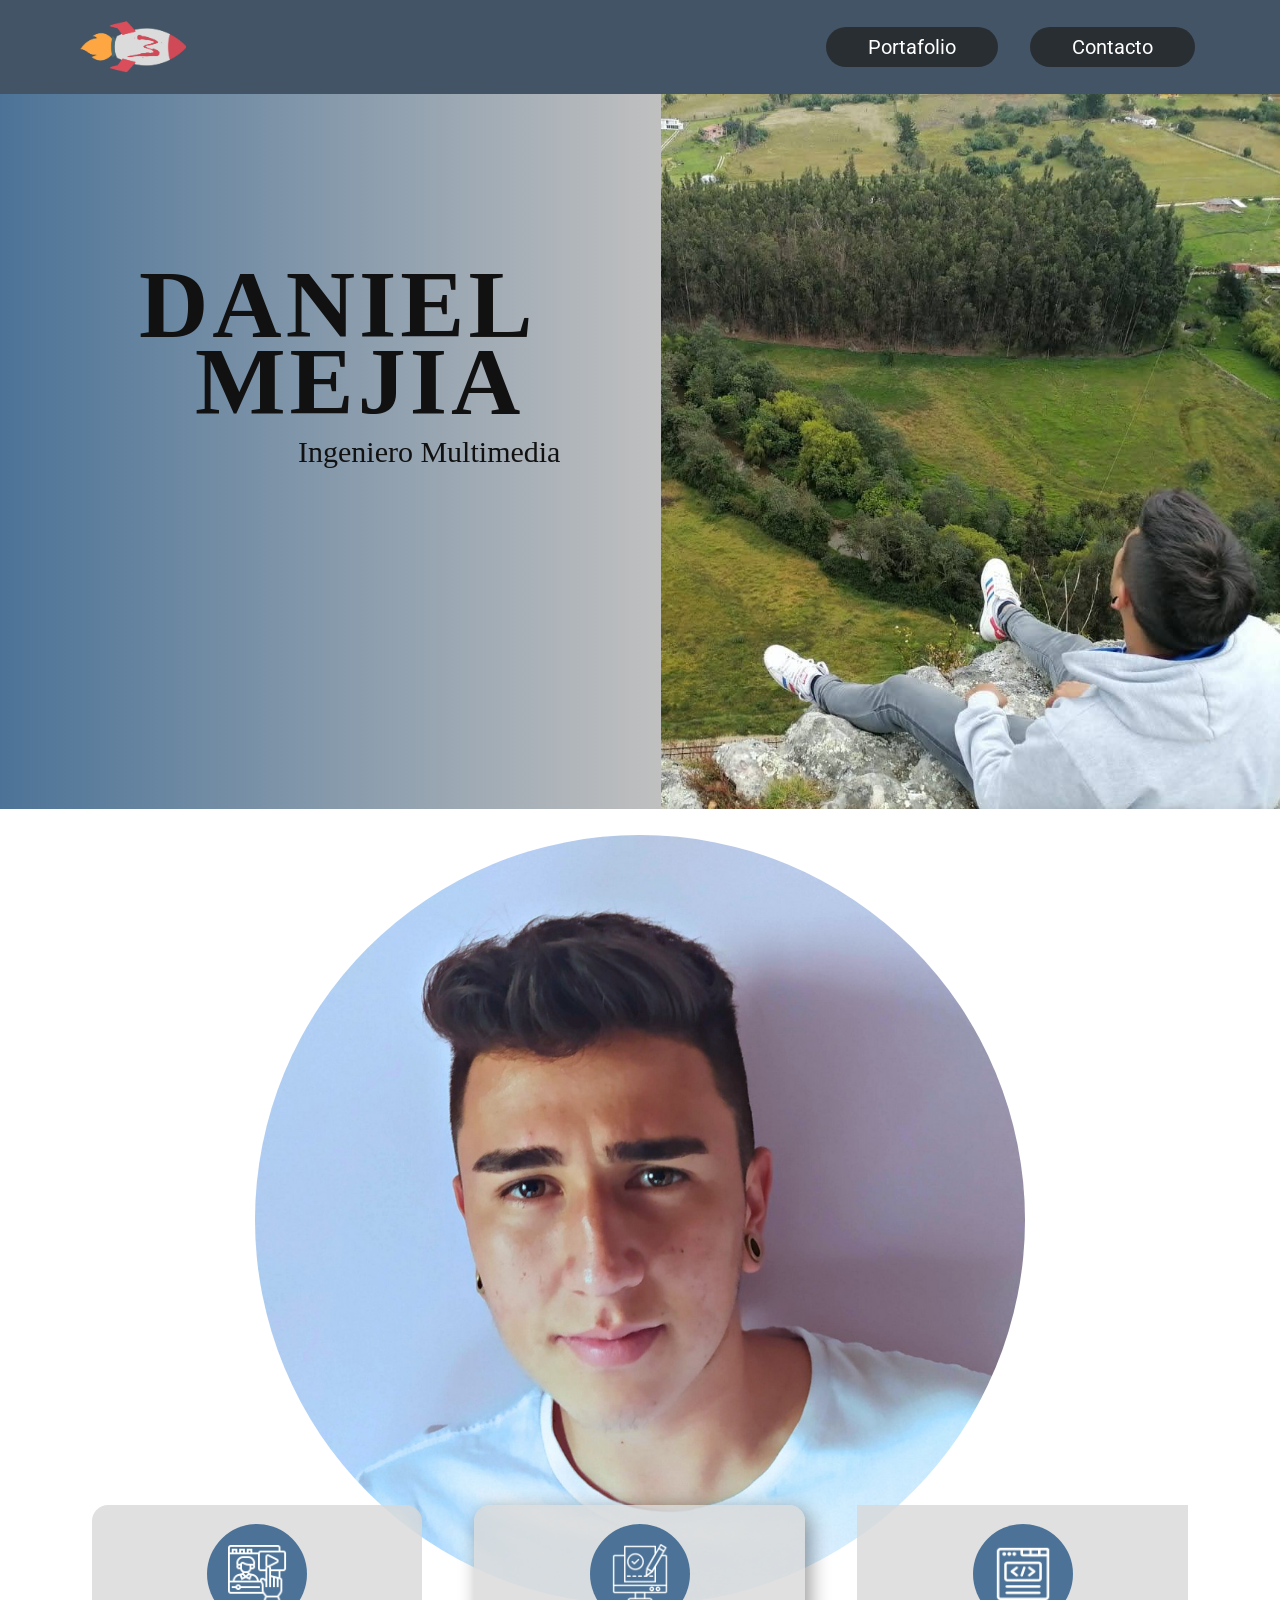
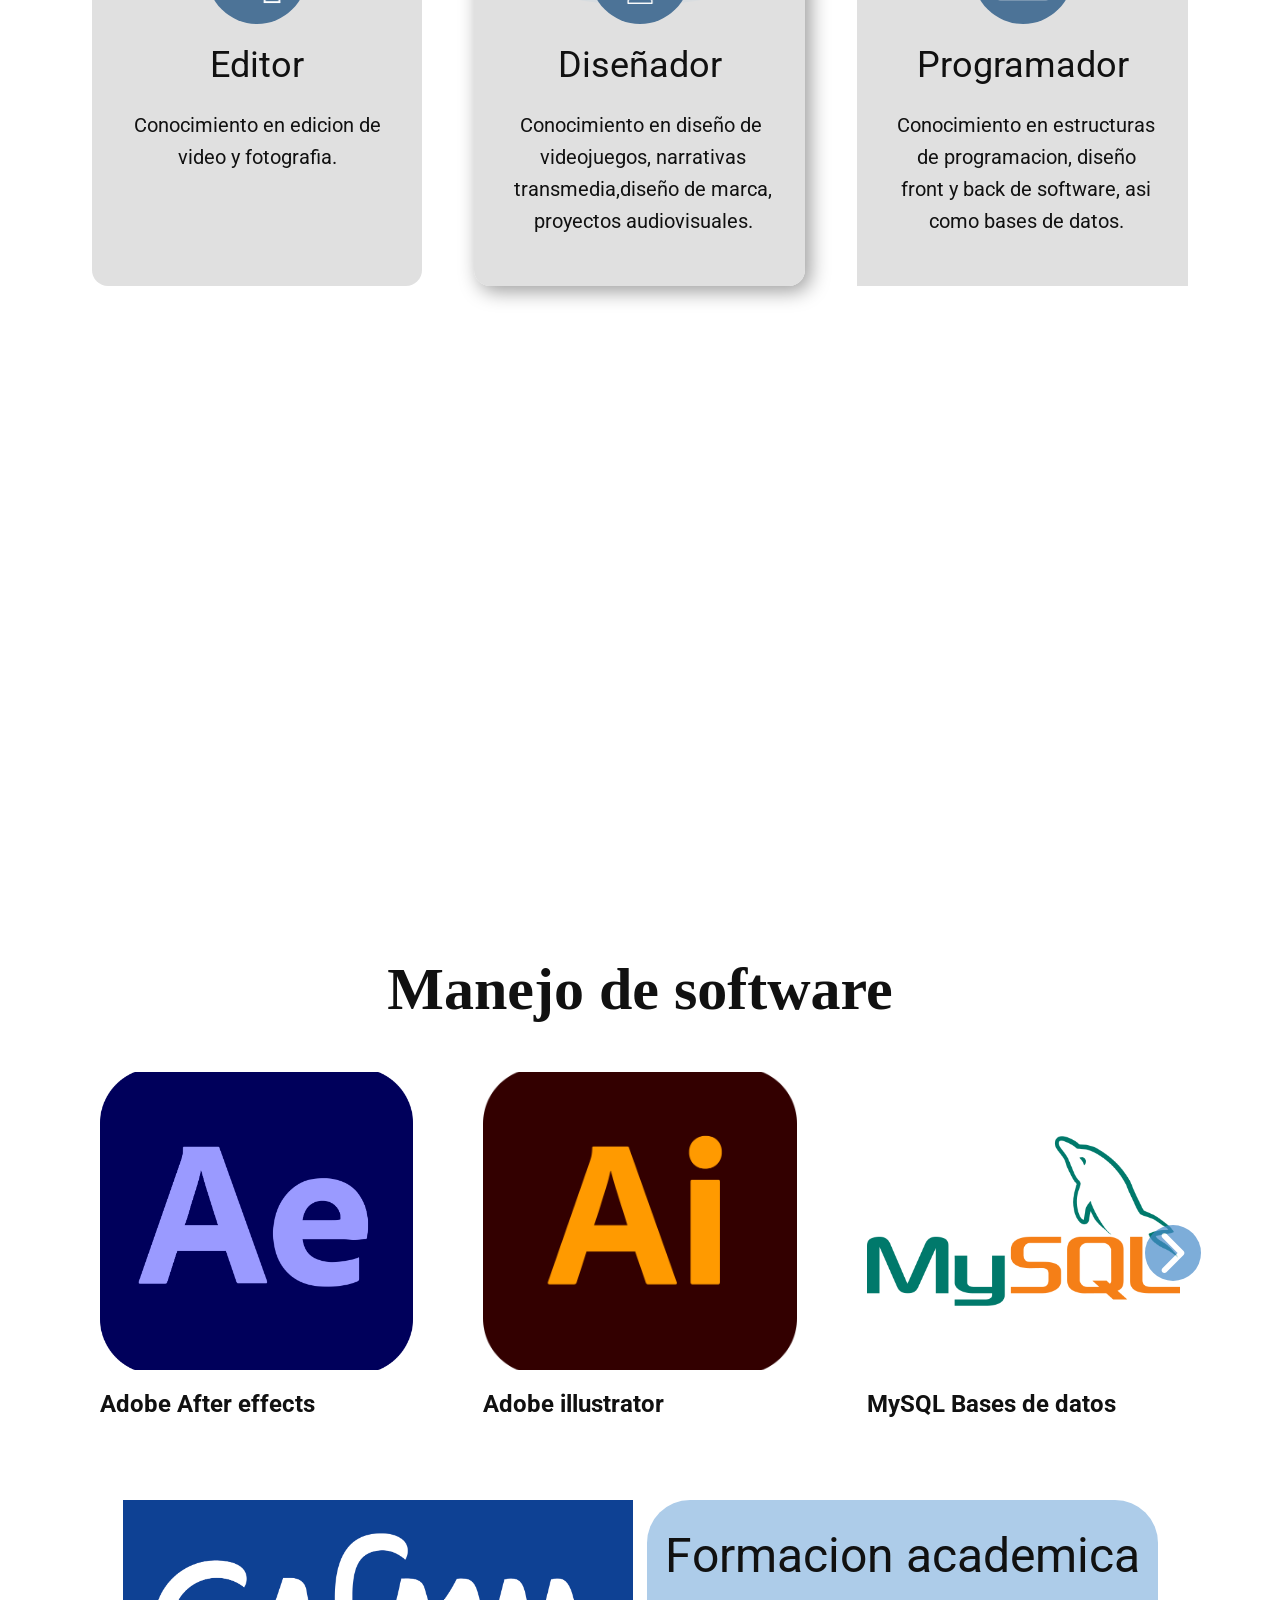
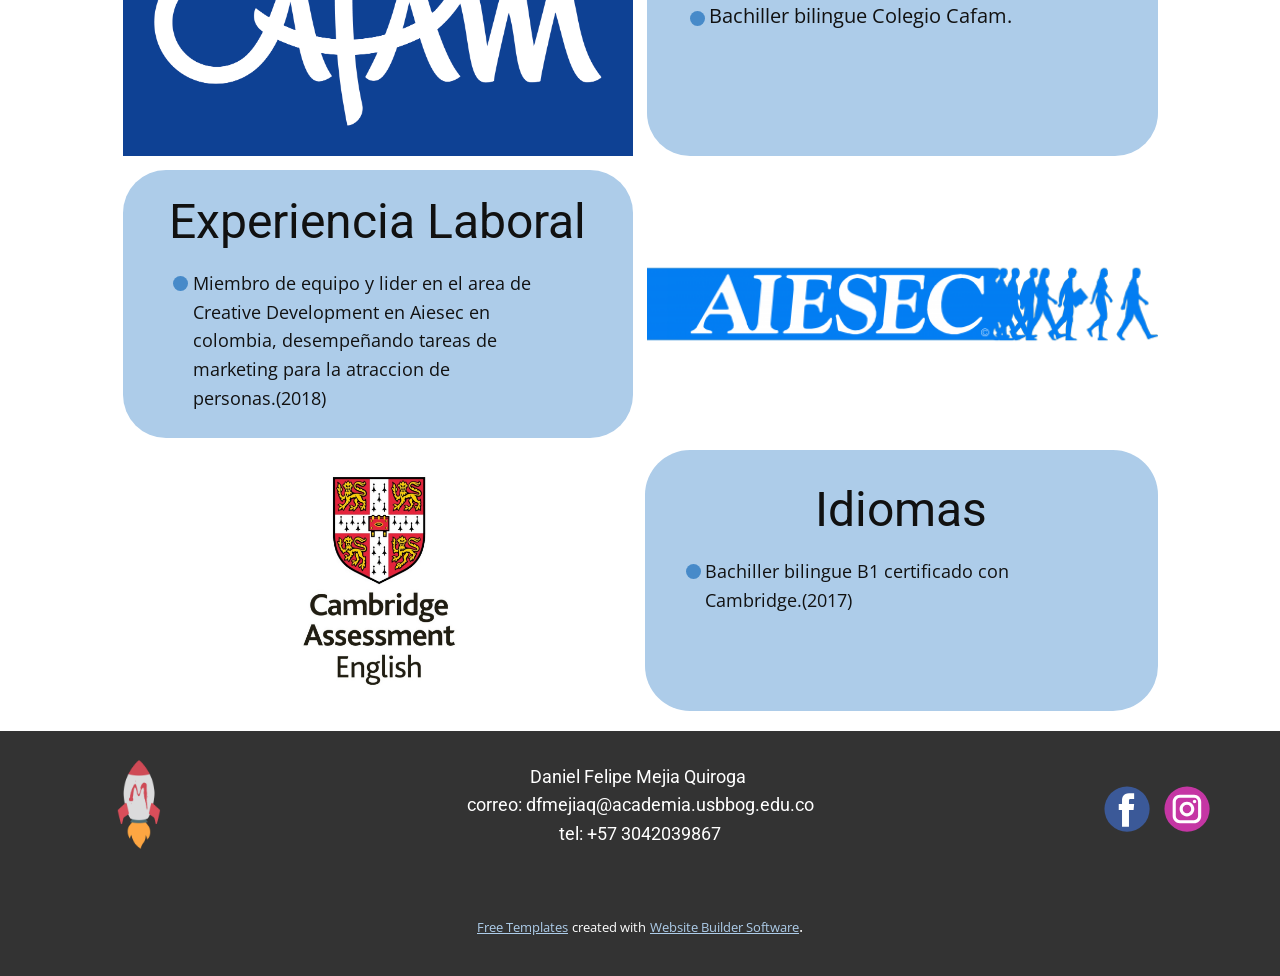
<file: Inicio.html>
<!DOCTYPE html>
<html style="font-size: 16px;" lang="es"><head>
    <meta name="viewport" content="width=device-width, initial-scale=1.0">
    <meta charset="utf-8">
    <meta name="keywords" content="Mike larson, Gallery, contacts">
    <meta name="description" content="">
    <title>Inicio</title>
    <link rel="stylesheet" href="nicepage.css" media="screen">
<link rel="stylesheet" href="Inicio.css" media="screen">
    <script class="u-script" type="text/javascript" src="jquery.js" defer=""></script>
    <script class="u-script" type="text/javascript" src="nicepage.js" defer=""></script>
    <meta name="generator" content="Nicepage 5.9.6, nicepage.com">
    <link id="u-theme-google-font" rel="stylesheet" href="https://fonts.googleapis.com/css?family=Roboto:100,100i,300,300i,400,400i,500,500i,700,700i,900,900i|Open+Sans:300,300i,400,400i,500,500i,600,600i,700,700i,800,800i">
    <link id="u-page-google-font" rel="stylesheet" href="https://fonts.googleapis.com/css?family=Roboto:100,100i,300,300i,400,400i,500,500i,700,700i,900,900i">
    
    
    
    
    
    
    <script type="application/ld+json">{
		"@context": "http://schema.org",
		"@type": "Organization",
		"name": "",
		"logo": "images/LogoFinalHori_Mesadetrabajo1.png",
		"sameAs": [
				"https://web.facebook.com/danielfelipe.mejiaquiroga",
				"https://www.instagram.com/dan_mejia17/"
		]
}</script>
    <meta name="theme-color" content="#478ac9">
    <meta property="og:title" content="Inicio">
    <meta property="og:type" content="website">
  <meta data-intl-tel-input-cdn-path="intlTelInput/"></head>
  <body class="u-body u-xl-mode" data-lang="es"><header class="u-clearfix u-header u-palette-1-dark-2 u-header" id="sec-bc8a"><div class="u-clearfix u-sheet u-sheet-1">
        <a href="Inicio.html" class="u-image u-logo u-image-1" data-image-width="5278" data-image-height="2678" title="Inicio">
          <img src="images/LogoFinalHori_Mesadetrabajo1.png" class="u-logo-image u-logo-image-1">
        </a>
        <nav class="u-menu u-menu-one-level u-offcanvas u-menu-1">
          <div class="menu-collapse u-custom-font u-font-roboto" style="font-size: 1.25rem; letter-spacing: 0px;">
            <a class="u-button-style u-custom-active-color u-custom-border-radius u-custom-color u-custom-left-right-menu-spacing u-custom-padding-bottom u-custom-text-active-color u-custom-text-shadow u-custom-top-bottom-menu-spacing u-nav-link u-text-active-palette-1-base u-text-hover-palette-2-base" href="#">
              <svg class="u-svg-link" viewBox="0 0 24 24"><use xmlns:xlink="http://www.w3.org/1999/xlink" xlink:href="#menu-hamburger"></use></svg>
              <svg class="u-svg-content" version="1.1" id="menu-hamburger" viewBox="0 0 16 16" x="0px" y="0px" xmlns:xlink="http://www.w3.org/1999/xlink" xmlns="http://www.w3.org/2000/svg"><g><rect y="1" width="16" height="2"></rect><rect y="7" width="16" height="2"></rect><rect y="13" width="16" height="2"></rect>
</g></svg>
            </a>
          </div>
          <div class="u-custom-menu u-nav-container">
            <ul class="u-custom-font u-font-roboto u-nav u-spacing-32 u-unstyled u-nav-1"><li class="u-nav-item"><a class="u-active-palette-1-light-1 u-button-style u-nav-link u-palette-1-dark-3 u-radius-50 u-text-active-palette-1-dark-2 u-text-hover-palette-2-base" href="Portafolio.html" style="padding: 10px 42px;">Portafolio</a>
</li><li class="u-nav-item"><a class="u-active-palette-1-light-1 u-button-style u-nav-link u-palette-1-dark-3 u-radius-50 u-text-active-palette-1-dark-2 u-text-hover-palette-2-base" href="Contacto.html" style="padding: 10px 42px;">Contacto</a>
</li></ul>
          </div>
          <div class="u-custom-menu u-nav-container-collapse">
            <div class="u-black u-container-style u-inner-container-layout u-opacity u-opacity-95 u-sidenav">
              <div class="u-inner-container-layout u-sidenav-overflow">
                <div class="u-menu-close"></div>
                <ul class="u-align-center u-nav u-popupmenu-items u-unstyled u-nav-2"><li class="u-nav-item"><a class="u-button-style u-nav-link" href="Portafolio.html">Portafolio</a>
</li><li class="u-nav-item"><a class="u-button-style u-nav-link" href="Contacto.html">Contacto</a>
</li></ul>
              </div>
            </div>
            <div class="u-black u-menu-overlay u-opacity u-opacity-70"></div>
          </div>
        </nav>
      </div></header>
    <section class="u-clearfix u-valign-bottom-xl u-section-1" id="carousel_9528">
      <div class="u-clearfix u-expanded-width u-layout-wrap u-layout-wrap-1">
        <div class="u-layout">
          <div class="u-layout-row">
            <div class="u-container-style u-gradient u-layout-cell u-size-31-lg u-size-31-xl u-size-34-md u-size-34-sm u-size-34-xs u-layout-cell-1">
              <div class="u-container-layout u-valign-top u-container-layout-1"></div>
            </div>
            <div class="u-container-style u-image u-layout-cell u-size-26-md u-size-26-sm u-size-26-xs u-size-29-lg u-size-29-xl u-image-1" data-image-width="1280" data-image-height="960" data-animation-name="customAnimationIn" data-animation-duration="2000">
              <div class="u-container-layout u-container-layout-2"></div>
            </div>
          </div>
        </div>
      </div>
      <div class="u-container-style u-group u-group-1">
        <div class="u-container-layout u-container-layout-3">
          <h2 class="u-custom-font u-font-georgia u-text u-text-1" data-animation-name="customAnimationIn" data-animation-duration="1000">Dani​el&nbsp; &nbsp; mejia</h2>
          <h5 class="u-custom-font u-font-georgia u-text u-text-2">Ingeniero Multimedia</h5>
        </div>
      </div>
    </section>
    <section class="u-align-center u-clearfix u-section-2" id="sec-7f2c">
      <div class="u-clearfix u-sheet u-sheet-1">
        <div class="u-align-center u-expanded-width-xs u-image u-image-circle u-preserve-proportions u-image-1" alt="" data-image-width="4000" data-image-height="2248">
          <div class="u-preserve-proportions-child" style="padding-top: 100%;"></div>
        </div>
        <div class="u-list u-list-1">
          <div class="u-repeater u-repeater-1">
            <div class="u-align-center u-container-align-center u-container-style u-custom-item u-grey-15 u-list-item u-opacity u-opacity-80 u-radius-16 u-repeater-item u-shape-round u-list-item-1">
              <div class="u-container-layout u-similar-container u-container-layout-1"><span class="u-align-center u-file-icon u-icon u-icon-circle u-palette-1-dark-1 u-text-white u-icon-1"><img src="images/3469524-b7d415fd.png" alt=""></span>
                <h3 class="u-text u-text-default u-text-1">Editor</h3>
                <p class="u-custom-font u-font-roboto u-text u-text-2"> Conocimiento en edicion de&nbsp;<br>video y fotografia.&nbsp; <br>
                  <br>
                </p>
              </div>
            </div>
            <div class="u-align-center u-container-align-center u-container-style u-custom-item u-grey-15 u-list-item u-opacity u-opacity-80 u-radius-16 u-repeater-item u-shape-round u-list-item-2">
              <div class="u-container-layout u-similar-container u-container-layout-2"><span class="u-align-center u-file-icon u-icon u-icon-circle u-palette-1-dark-1 u-text-white u-icon-2"><img src="images/8497856-908bad93.png" alt=""></span>
                <h3 class="u-text u-text-default u-text-3">Diseñador</h3>
                <p class="u-custom-font u-font-roboto u-text u-text-4"> Conocimiento en diseño de&nbsp;<br>videojuegos, narrativas transmedia,diseño de marca, proyectos audiovisuales.<br>
                </p>
              </div>
            </div>
            <div class="u-align-center u-container-style u-custom-item u-grey-15 u-hover-feature u-list-item u-opacity u-opacity-80 u-repeater-item u-shape-rectangle u-list-item-3">
              <div class="u-container-layout u-similar-container u-container-layout-3"><span class="u-align-center u-file-icon u-icon u-icon-circle u-palette-1-dark-1 u-text-white u-icon-3"><img src="images/9327290-7b71107d.png" alt=""></span>
                <h3 class="u-text u-text-default u-text-5">Programador</h3>
                <p class="u-custom-font u-font-roboto u-text u-text-6">Conocimiento en estructuras de programacion, diseño front y back de software, asi como bases de datos.</p>
              </div>
            </div>
          </div>
        </div>
      </div>
      
    </section>
    <section class="u-align-center-sm u-align-center-xs u-clearfix u-section-3" id="carousel_ff36">
      <div class="u-clearfix u-sheet u-valign-top u-sheet-1">
        <div class="u-clearfix u-expanded-width u-layout-wrap u-layout-wrap-1">
          <div class="u-gutter-0 u-layout">
            <div class="u-layout-row">
              <div class="u-align-justify u-container-style u-layout-cell u-palette-1-light-2 u-radius-20 u-shape-round u-size-60 u-layout-cell-1" data-animation-name="customAnimationIn" data-animation-duration="2000">
                <div class="u-container-layout u-container-layout-1">
                  <h4 class="u-align-center u-custom-font u-font-georgia u-text u-text-default u-text-1">sobre mi</h4>
                  <p class="u-custom-font u-font-roboto u-text u-text-default u-text-2"> Soy estudiante de ingeniería multimedia, editor en medios audiovisuales y programador en diseño de videojuegos. Una persona honesta, amable, apasionado por el mundo digital y con ganas de aprender, tengo conocimiento en lenguajes de programación como C#, C++, Java, HTML, Phaser, XML, Bootstrap y CSS, Además conocimiento en programas de edición como Photoshop, Illustrator, Premiere Pro, After Effects, Nuke, Adobe Audition, Maya y Adobe xd.</p>
                  <a href="Contacto.html" class="u-active-black u-border-3 u-border-palette-1-base u-btn u-btn-round u-button-style u-hover-black u-none u-radius-50 u-text-active-white u-text-black u-text-hover-white u-btn-1">contacto</a>
                </div>
              </div>
            </div>
          </div>
        </div>
      </div>
    </section>
    <section class="u-align-center u-clearfix u-section-4" id="sec-99b3">
      <div class="u-clearfix u-sheet u-sheet-1">
        <h2 class="u-custom-font u-font-georgia u-text u-text-default u-text-1">Manejo de software</h2>
        <div class="u-expanded-width u-layout-horizontal u-list u-list-1">
          <div class="u-repeater u-repeater-1">
            <div class="u-align-left u-container-style u-list-item u-repeater-item">
              <div class="u-container-layout u-similar-container u-container-layout-1">
                <img class="u-expanded-width u-image u-image-default u-image-1" alt="" data-image-width="2101" data-image-height="2048" src="images/Adobe_After_Effects_CC_icon.svg.png">
                <h4 class="u-text u-text-2">Adobe After effects</h4>
              </div>
            </div>
            <div class="u-align-left u-container-style u-list-item u-repeater-item">
              <div class="u-container-layout u-similar-container u-container-layout-2">
                <img class="u-expanded-width u-image u-image-default u-image-2" alt="" data-image-width="700" data-image-height="683" src="images/adobe-Illustrator-logo-3-1.png">
                <h4 class="u-text u-text-3">Adobe illustrator</h4>
              </div>
            </div>
            <div class="u-align-left u-container-style u-list-item u-repeater-item">
              <div class="u-container-layout u-similar-container u-container-layout-3">
                <img class="u-expanded-width u-image u-image-default u-image-3" alt="" data-image-width="480" data-image-height="480" src="images/mysql-logo.png">
                <h4 class="u-text u-text-4">MySQL Bases de datos&nbsp;</h4>
              </div>
            </div>
            <div class="u-align-left u-container-style u-list-item u-repeater-item">
              <div class="u-container-layout u-similar-container u-container-layout-4">
                <img class="u-expanded-width u-image u-image-default u-image-4" alt="" data-image-width="1200" data-image-height="1170" src="images/Adobe_Photoshop_CC_icon.svg.png">
                <h4 class="u-text u-text-5">Adobe Photoshop</h4>
              </div>
            </div>
            <div class="u-align-left u-container-style u-list-item u-repeater-item">
              <div class="u-container-layout u-similar-container u-container-layout-5">
                <img class="u-expanded-width u-image u-image-default u-image-5" alt="" data-image-width="720" data-image-height="412" src="images/logo-unity-web.png">
                <h4 class="u-text u-text-6">Unity</h4>
              </div>
            </div>
            <div class="u-align-left u-container-style u-list-item u-repeater-item">
              <div class="u-container-layout u-similar-container u-container-layout-6">
                <img class="u-expanded-width u-image u-image-default u-image-6" alt="" data-image-width="270" data-image-height="153" src="images/Maya-Logo-tumb.png">
                <h4 class="u-text u-text-7">Maya 3D</h4>
              </div>
            </div>
            <div class="u-align-left u-container-style u-list-item u-repeater-item">
              <div class="u-container-layout u-similar-container u-container-layout-7">
                <img class="u-expanded-width u-image u-image-default u-image-7" alt="" data-image-width="2101" data-image-height="2048" src="images/Adobe_Premiere_Pro_CC_icon.svg.png">
                <h4 class="u-text u-text-8">Adobe Premiere pro</h4>
              </div>
            </div>
            <div class="u-align-left u-container-style u-list-item u-repeater-item">
              <div class="u-container-layout u-similar-container u-container-layout-8">
                <img class="u-expanded-width u-image u-image-default u-image-8" alt="" data-image-width="2101" data-image-height="2048" src="images/Adobe_XD_CC_icon.svg.png">
                <h4 class="u-text u-text-9">Adobe xd</h4>
              </div>
            </div>
            <div class="u-align-left u-container-style u-list-item u-repeater-item">
              <div class="u-container-layout u-similar-container u-container-layout-9">
                <img class="u-expanded-width u-image u-image-default u-image-9" alt="" data-image-width="2086" data-image-height="2033" src="images/Adobe_Audition_CC_icon.png">
                <h4 class="u-text u-text-10">Adobe audition</h4>
              </div>
            </div>
          </div>
          <a class="u-gallery-nav u-gallery-nav-prev u-icon-circle u-opacity u-opacity-70 u-palette-1-base u-spacing-10 u-gallery-nav-1" href="#" role="button">
            <span aria-hidden="true">
              <svg viewBox="0 0 451.847 451.847"><path d="M97.141,225.92c0-8.095,3.091-16.192,9.259-22.366L300.689,9.27c12.359-12.359,32.397-12.359,44.751,0
c12.354,12.354,12.354,32.388,0,44.748L173.525,225.92l171.903,171.909c12.354,12.354,12.354,32.391,0,44.744
c-12.354,12.365-32.386,12.365-44.745,0l-194.29-194.281C100.226,242.115,97.141,234.018,97.141,225.92z"></path></svg>
            </span>
            <span class="sr-only">
              <svg viewBox="0 0 451.847 451.847"><path d="M97.141,225.92c0-8.095,3.091-16.192,9.259-22.366L300.689,9.27c12.359-12.359,32.397-12.359,44.751,0
c12.354,12.354,12.354,32.388,0,44.748L173.525,225.92l171.903,171.909c12.354,12.354,12.354,32.391,0,44.744
c-12.354,12.365-32.386,12.365-44.745,0l-194.29-194.281C100.226,242.115,97.141,234.018,97.141,225.92z"></path></svg>
            </span>
          </a>
          <a class="u-gallery-nav u-gallery-nav-next u-icon-circle u-opacity u-opacity-70 u-palette-1-base u-spacing-10 u-text-white u-gallery-nav-2" href="#" role="button">
            <span aria-hidden="true">
              <svg viewBox="0 0 451.846 451.847"><path d="M345.441,248.292L151.154,442.573c-12.359,12.365-32.397,12.365-44.75,0c-12.354-12.354-12.354-32.391,0-44.744
L278.318,225.92L106.409,54.017c-12.354-12.359-12.354-32.394,0-44.748c12.354-12.359,32.391-12.359,44.75,0l194.287,194.284
c6.177,6.18,9.262,14.271,9.262,22.366C354.708,234.018,351.617,242.115,345.441,248.292z"></path></svg>
            </span>
            <span class="sr-only">
              <svg viewBox="0 0 451.846 451.847"><path d="M345.441,248.292L151.154,442.573c-12.359,12.365-32.397,12.365-44.75,0c-12.354-12.354-12.354-32.391,0-44.744
L278.318,225.92L106.409,54.017c-12.354-12.359-12.354-32.394,0-44.748c12.354-12.359,32.391-12.359,44.75,0l194.287,194.284
c6.177,6.18,9.262,14.271,9.262,22.366C354.708,234.018,351.617,242.115,345.441,248.292z"></path></svg>
            </span>
          </a>
        </div>
      </div>
    </section>
    <section class="u-clearfix u-hidden-md u-hidden-sm u-hidden-xs u-section-5" id="sec-5a85">
      <div class="u-clearfix u-sheet u-sheet-1">
        <div class="u-clearfix u-gutter-14 u-layout-spacing-top u-layout-wrap u-layout-wrap-1">
          <div class="u-layout">
            <div class="u-layout-col">
              <div class="u-size-30">
                <div class="u-layout-row">
                  <div class="u-container-style u-image u-layout-cell u-left-cell u-size-30 u-image-1" src="" data-image-width="3300" data-image-height="1650">
                    <div class="u-container-layout u-container-layout-1"></div>
                  </div>
                  <div class="u-align-left u-container-style u-layout-cell u-palette-1-light-2 u-radius-50 u-right-cell u-shape-round u-size-30 u-layout-cell-2">
                    <div class="u-container-layout u-valign-top-xl u-container-layout-2">
                      <h2 class="u-align-center u-text u-text-1">Formacion academica</h2>
                      <p class="u-text u-text-2"> Bachiller bilingue Colegio Cafam.</p>
                      <div class="u-palette-1-base u-preserve-proportions u-shape u-shape-circle u-shape-1"></div>
                    </div>
                  </div>
                </div>
              </div>
              <div class="u-size-30">
                <div class="u-layout-row">
                  <div class="u-align-left-lg u-align-left-md u-align-left-sm u-align-left-xl u-container-style u-layout-cell u-left-cell u-palette-1-light-2 u-radius-50 u-shape-round u-size-30 u-layout-cell-3">
                    <div class="u-container-layout u-container-layout-3">
                      <h2 class="u-align-center u-text u-text-3">Experiencia Laboral</h2>
                      <p class="u-align-left-xs u-text u-text-4"> Miembro de equipo y lider en el area de Creative Development en Aiesec en&nbsp;<br>colombia, desempeñando tareas de marketing para la atraccion de&nbsp;<br>personas.(2018)
                      </p>
                      <div class="u-palette-1-base u-preserve-proportions u-shape u-shape-circle u-shape-2"></div>
                    </div>
                  </div>
                  <div class="u-container-style u-image u-layout-cell u-right-cell u-size-30 u-image-2" src="" data-image-width="500" data-image-height="339">
                    <div class="u-container-layout u-valign-middle u-container-layout-4"></div>
                  </div>
                </div>
              </div>
            </div>
          </div>
        </div>
        <div class="u-clearfix u-gutter-10 u-layout-wrap u-layout-wrap-2">
          <div class="u-layout">
            <div class="u-layout-col">
              <div class="u-size-60">
                <div class="u-layout-row">
                  <div class="u-container-style u-layout-cell u-left-cell u-size-30 u-layout-cell-5" src="">
                    <div class="u-container-layout u-valign-middle u-container-layout-5">
                      <img class="u-image u-image-3" src="images/cambridge.jpg" data-image-width="900" data-image-height="900">
                    </div>
                  </div>
                  <div class="u-align-left u-container-style u-layout-cell u-palette-1-light-2 u-radius-50 u-right-cell u-shape-round u-size-30 u-layout-cell-6">
                    <div class="u-container-layout u-container-layout-6">
                      <h2 class="u-align-center u-text u-text-5">Idiomas</h2>
                      <p class="u-text u-text-6"> Bachiller bilingue B1 certificado con Cambridge.(2017)</p>
                      <div class="u-palette-1-base u-preserve-proportions u-shape u-shape-circle u-shape-3"></div>
                    </div>
                  </div>
                </div>
              </div>
            </div>
          </div>
        </div>
      </div>
    </section>
    
    
    <footer class="u-align-center-md u-align-center-sm u-align-center-xs u-clearfix u-footer u-grey-80" id="sec-abba"><div class="u-clearfix u-sheet u-sheet-1">
        <a href="Inicio.html" class="u-align-left u-image u-logo u-image-1" data-image-width="1920" data-image-height="1440" title="Inicio">
          <img src="images/Logo_Mesadetrabajo1.png" class="u-logo-image u-logo-image-1">
        </a>
        <p class="u-align-center u-custom-font u-font-roboto u-text u-text-1"> Daniel Felipe Mejia Quiroga&nbsp;<br>correo: dfmejiaq@academia.usbbog.edu.co<br>tel: +57 3042039867
        </p>
        <div class="u-align-right u-social-icons u-spacing-14 u-social-icons-1">
          <a class="u-social-url" title="facebook" target="_blank" href="https://web.facebook.com/danielfelipe.mejiaquiroga"><span class="u-icon u-social-facebook u-social-icon u-icon-1"><svg class="u-svg-link" preserveAspectRatio="xMidYMin slice" viewBox="0 0 112 112" style=""><use xmlns:xlink="http://www.w3.org/1999/xlink" xlink:href="#svg-bcb6"></use></svg><svg class="u-svg-content" viewBox="0 0 112 112" x="0" y="0" id="svg-bcb6"><circle fill="currentColor" cx="56.1" cy="56.1" r="55"></circle><path fill="#FFFFFF" d="M73.5,31.6h-9.1c-1.4,0-3.6,0.8-3.6,3.9v8.5h12.6L72,58.3H60.8v40.8H43.9V58.3h-8V43.9h8v-9.2
      c0-6.7,3.1-17,17-17h12.5v13.9H73.5z"></path></svg></span>
          </a>
          <a class="u-social-url" title="instagram" target="_blank" href="https://www.instagram.com/dan_mejia17/"><span class="u-icon u-social-icon u-social-instagram u-icon-2"><svg class="u-svg-link" preserveAspectRatio="xMidYMin slice" viewBox="0 0 112 112" style=""><use xmlns:xlink="http://www.w3.org/1999/xlink" xlink:href="#svg-1184"></use></svg><svg class="u-svg-content" viewBox="0 0 112 112" x="0" y="0" id="svg-1184"><circle fill="currentColor" cx="56.1" cy="56.1" r="55"></circle><path fill="#FFFFFF" d="M55.9,38.2c-9.9,0-17.9,8-17.9,17.9C38,66,46,74,55.9,74c9.9,0,17.9-8,17.9-17.9C73.8,46.2,65.8,38.2,55.9,38.2
      z M55.9,66.4c-5.7,0-10.3-4.6-10.3-10.3c-0.1-5.7,4.6-10.3,10.3-10.3c5.7,0,10.3,4.6,10.3,10.3C66.2,61.8,61.6,66.4,55.9,66.4z"></path><path fill="#FFFFFF" d="M74.3,33.5c-2.3,0-4.2,1.9-4.2,4.2s1.9,4.2,4.2,4.2s4.2-1.9,4.2-4.2S76.6,33.5,74.3,33.5z"></path><path fill="#FFFFFF" d="M73.1,21.3H38.6c-9.7,0-17.5,7.9-17.5,17.5v34.5c0,9.7,7.9,17.6,17.5,17.6h34.5c9.7,0,17.5-7.9,17.5-17.5V38.8
      C90.6,29.1,82.7,21.3,73.1,21.3z M83,73.3c0,5.5-4.5,9.9-9.9,9.9H38.6c-5.5,0-9.9-4.5-9.9-9.9V38.8c0-5.5,4.5-9.9,9.9-9.9h34.5
      c5.5,0,9.9,4.5,9.9,9.9V73.3z"></path></svg></span>
          </a>
        </div>
      </div></footer>
    <section class="u-backlink u-clearfix u-grey-80">
      <a class="u-link" href="https://nicepage.com/templates" target="_blank">
        <span>Free Templates</span>
      </a>
      <p class="u-text">
        <span>created with</span>
      </p>
      <a class="u-link" href="" target="_blank">
        <span>Website Builder Software</span>
      </a>. 
    </section>
  
</body></html>
</file>
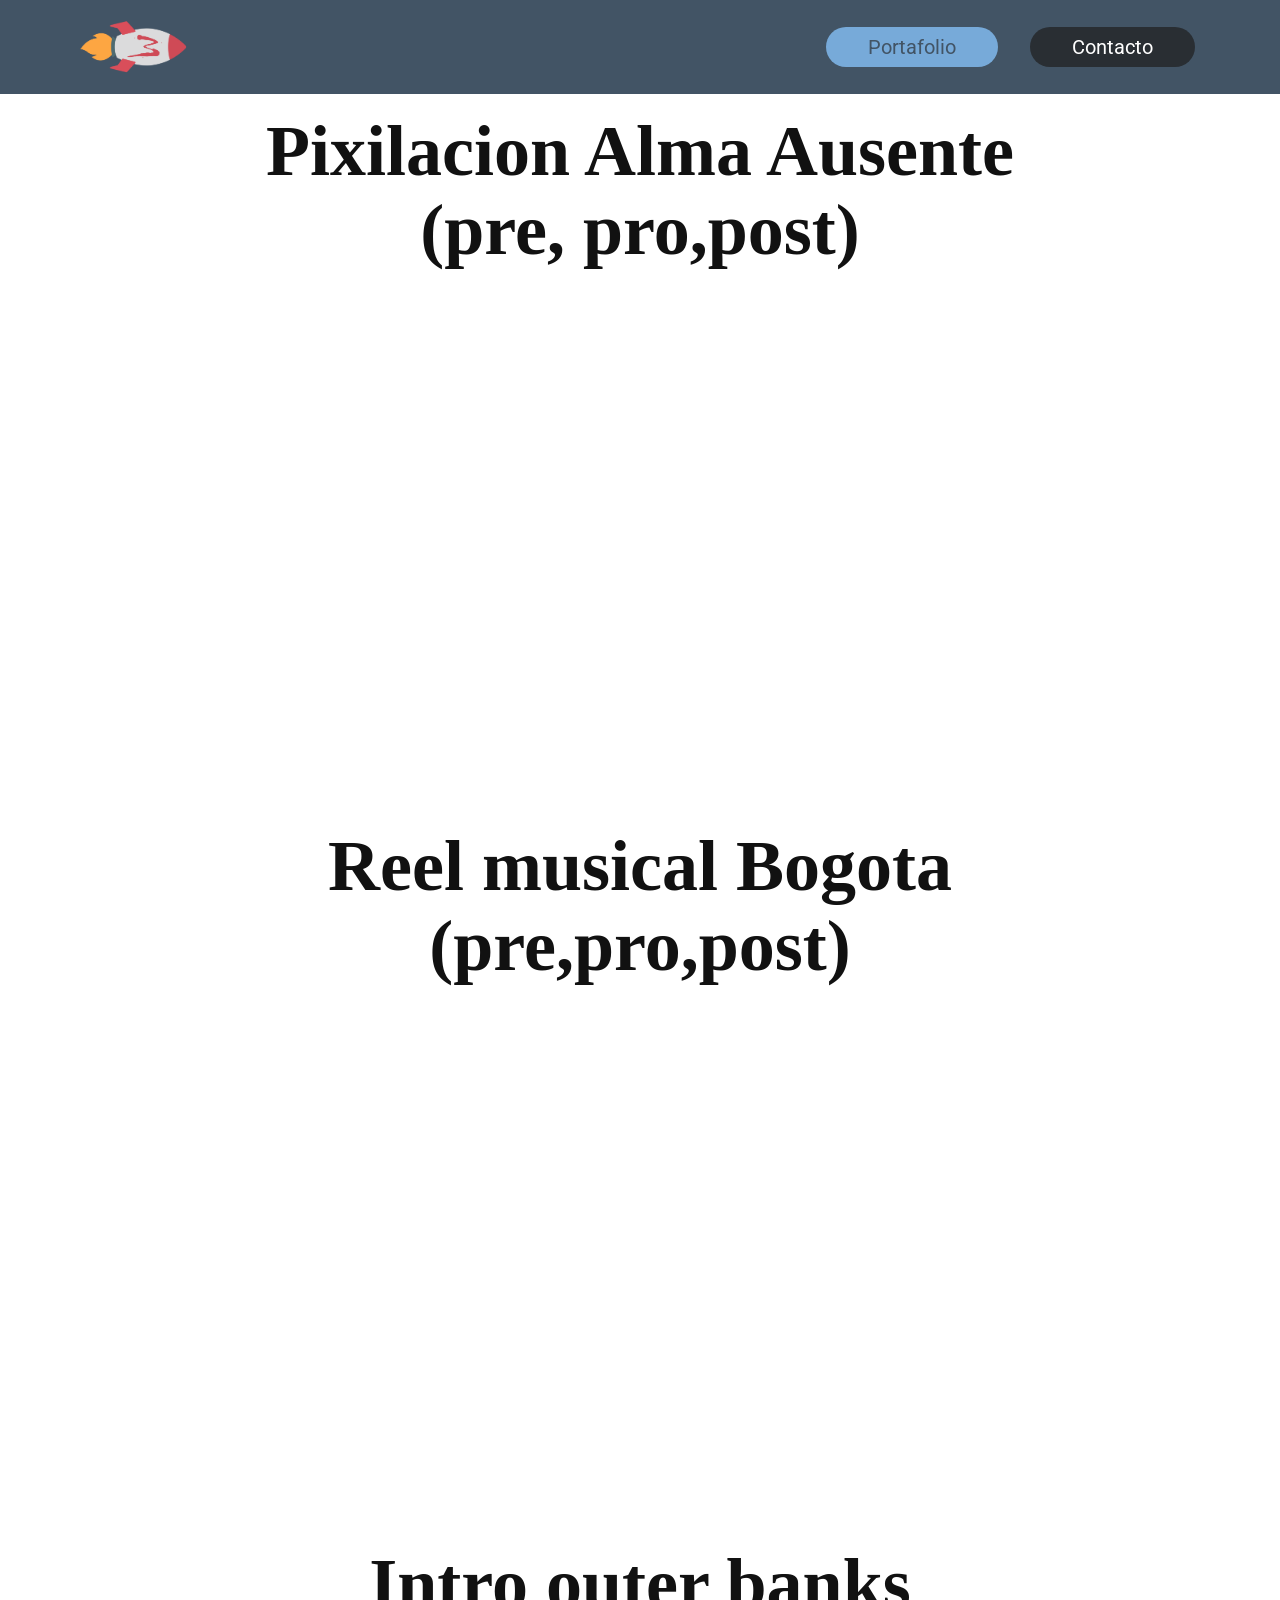
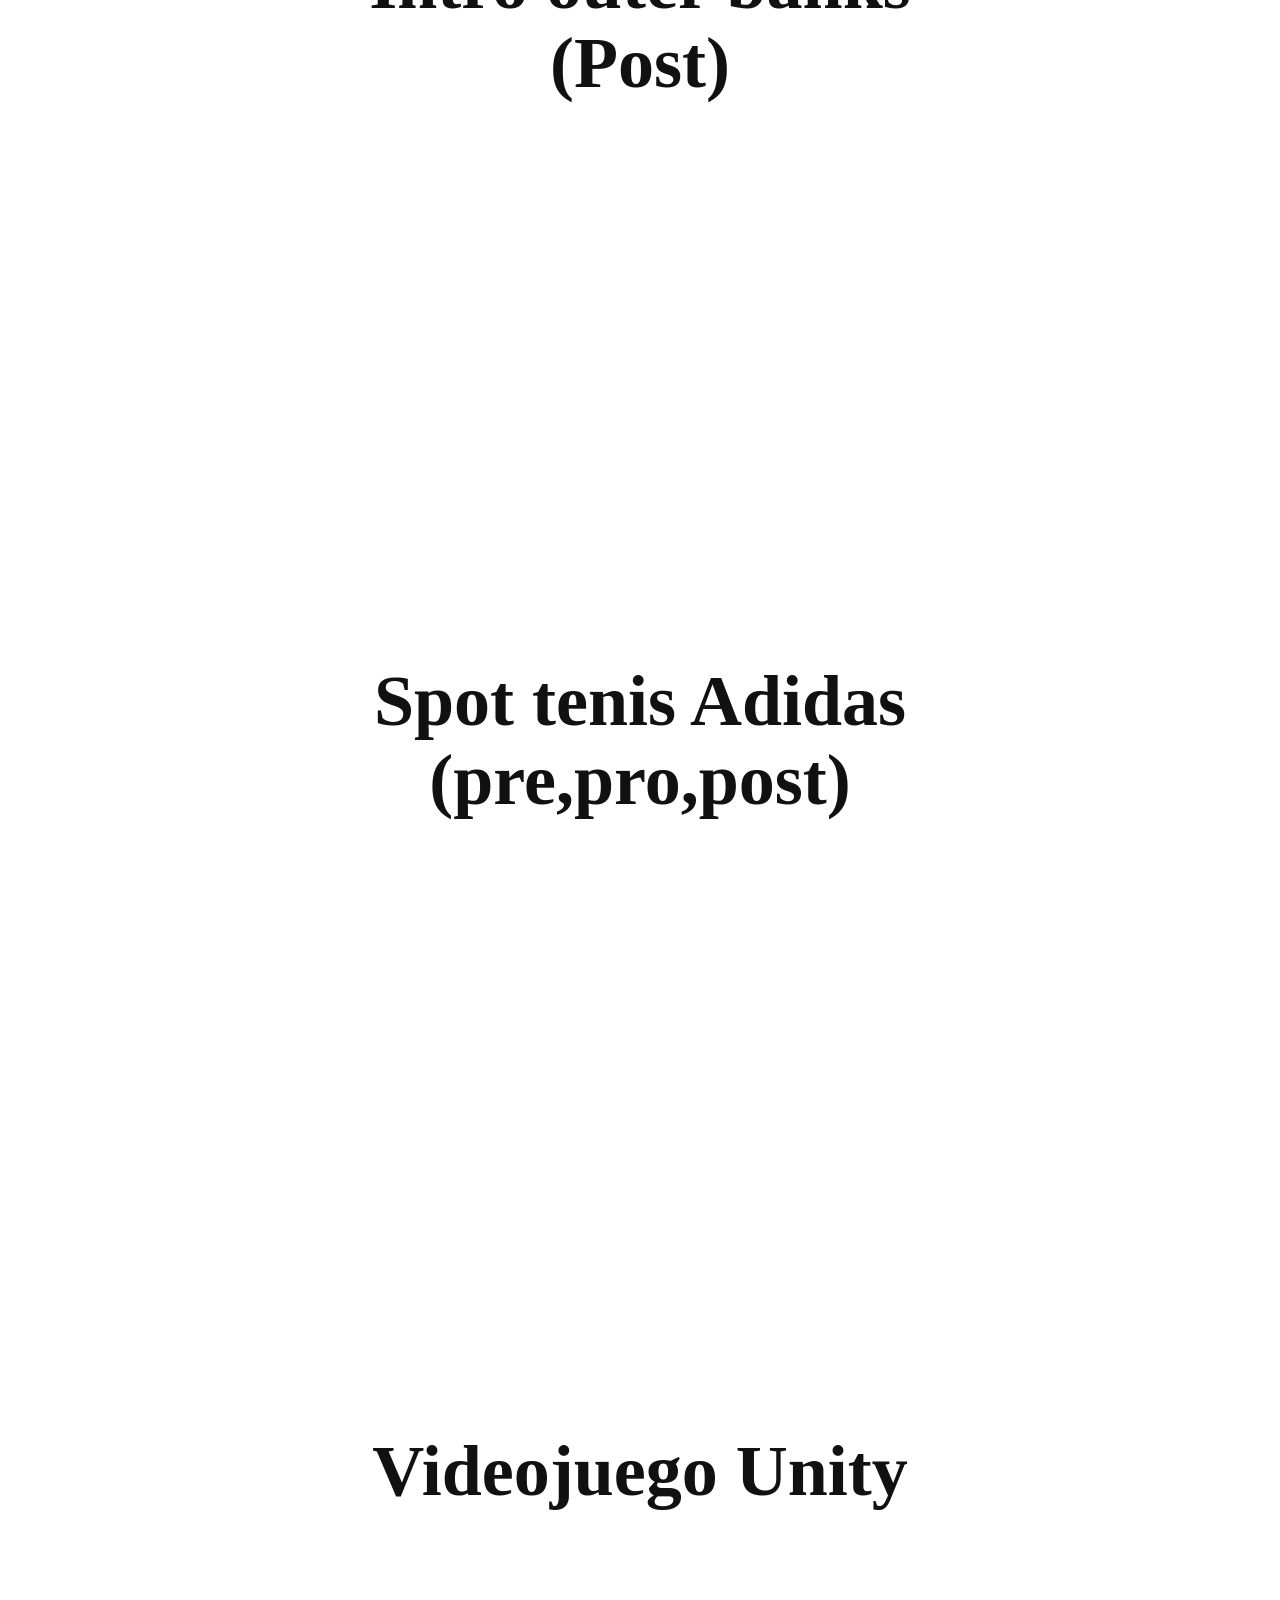
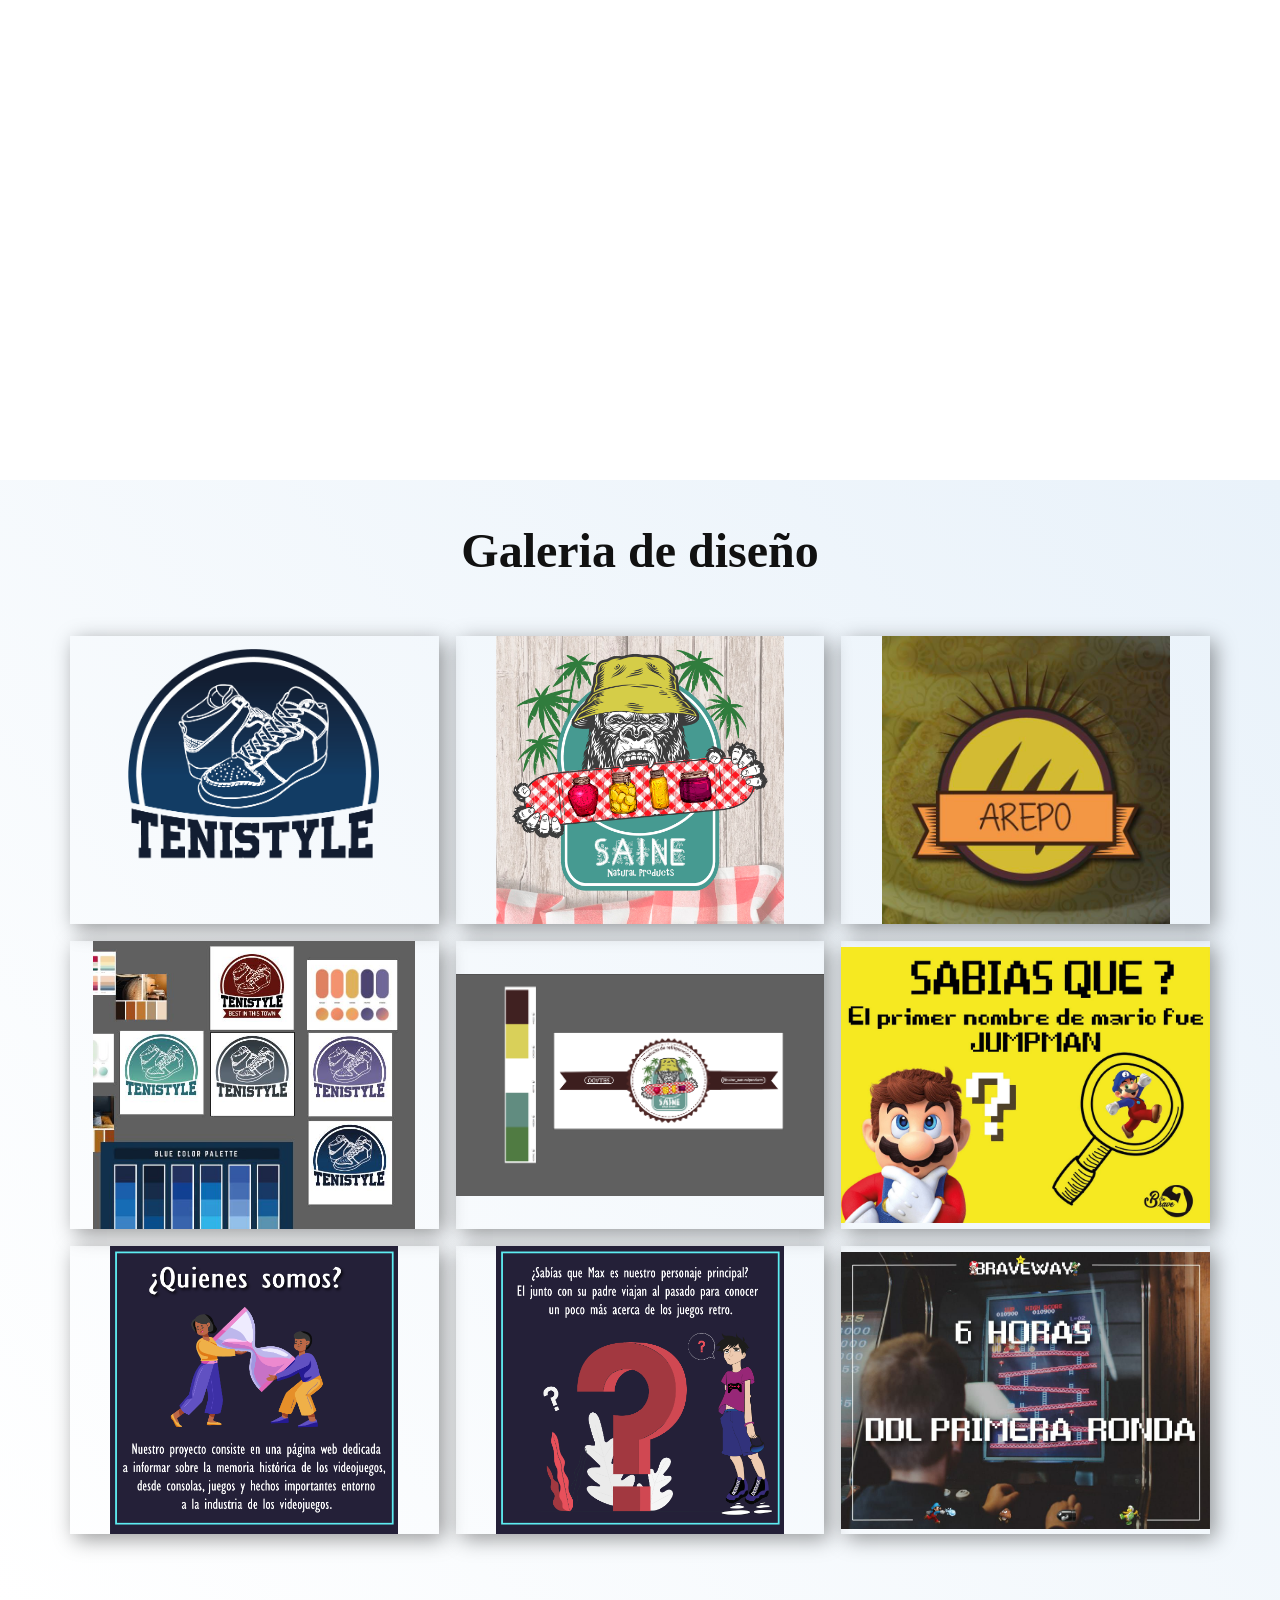
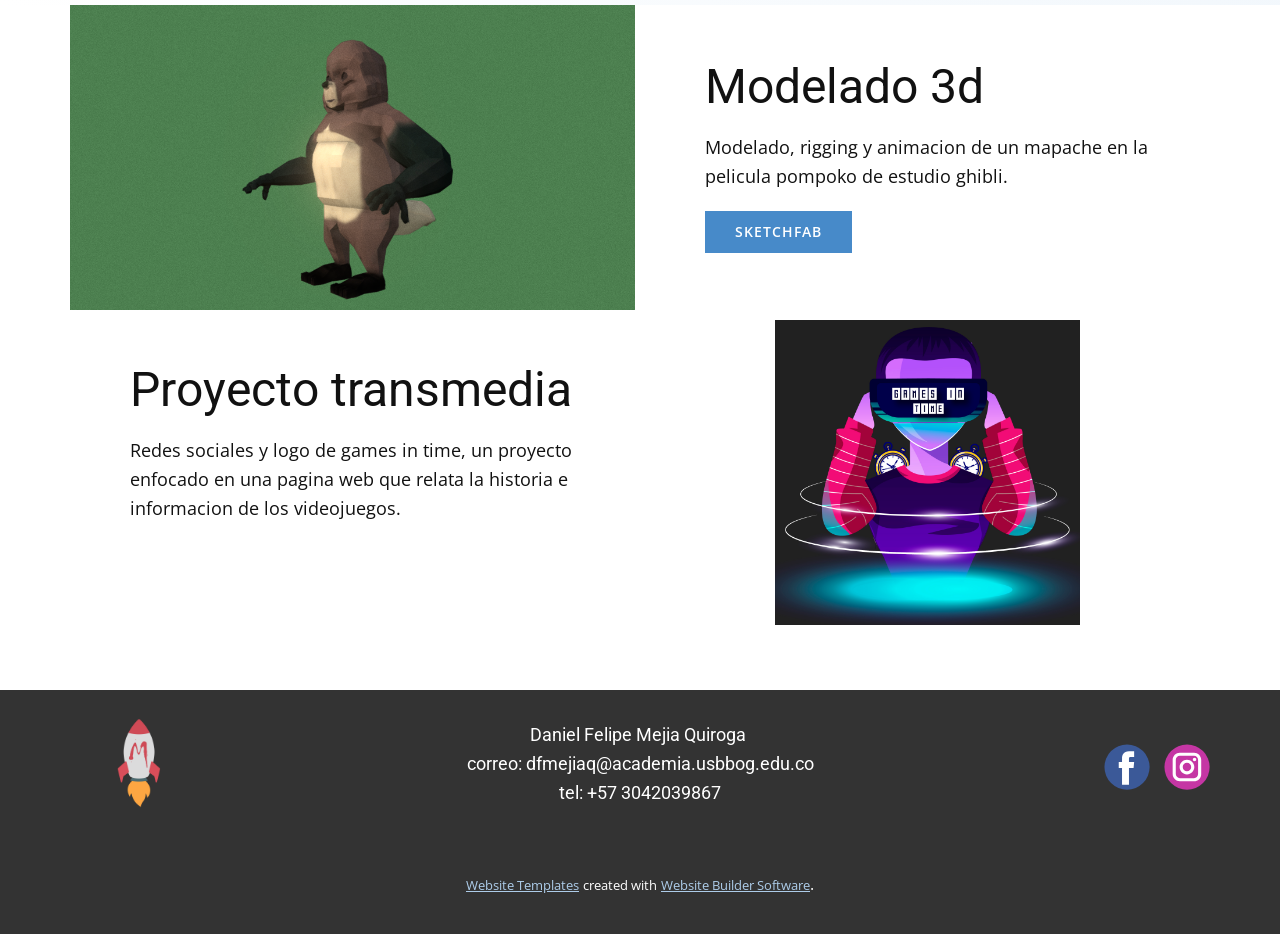
<file: Portafolio.html>
<!DOCTYPE html>
<html style="font-size: 16px;" lang="es"><head>
    <meta name="viewport" content="width=device-width, initial-scale=1.0">
    <meta charset="utf-8">
    <meta name="keywords" content="​Pixilacion Alma Ausente(pre, pro,post), ​Reel musical Bogota(pre,pro,post), Intro outer banks(Post), ​​Spot tenis Adidas(pre,pro,post), ​Videojuego Unity, Galeria de diseño">
    <meta name="description" content="">
    <title>Portafolio</title>
    <link rel="stylesheet" href="nicepage.css" media="screen">
<link rel="stylesheet" href="Portafolio.css" media="screen">
    <script class="u-script" type="text/javascript" src="jquery.js" defer=""></script>
    <script class="u-script" type="text/javascript" src="nicepage.js" defer=""></script>
    <meta name="generator" content="Nicepage 5.9.6, nicepage.com">
    <link id="u-theme-google-font" rel="stylesheet" href="https://fonts.googleapis.com/css?family=Roboto:100,100i,300,300i,400,400i,500,500i,700,700i,900,900i|Open+Sans:300,300i,400,400i,500,500i,600,600i,700,700i,800,800i">
    <link id="u-page-google-font" rel="stylesheet" href="https://fonts.googleapis.com/css?family=Roboto:100,100i,300,300i,400,400i,500,500i,700,700i,900,900i">
    
    
    
    
    
    
    
    
    
    
    
    
    
    <script type="application/ld+json">{
		"@context": "http://schema.org",
		"@type": "Organization",
		"name": "",
		"logo": "images/LogoFinalHori_Mesadetrabajo1.png",
		"sameAs": [
				"https://web.facebook.com/danielfelipe.mejiaquiroga",
				"https://www.instagram.com/dan_mejia17/"
		]
}</script>
    <meta name="theme-color" content="#478ac9">
    <meta property="og:title" content="Portafolio">
    <meta property="og:type" content="website">
  <meta data-intl-tel-input-cdn-path="intlTelInput/"></head>
  <body class="u-body u-xl-mode" data-lang="es"><header class="u-clearfix u-header u-palette-1-dark-2 u-header" id="sec-bc8a"><div class="u-clearfix u-sheet u-sheet-1">
        <a href="Inicio.html" class="u-image u-logo u-image-1" data-image-width="5278" data-image-height="2678" title="Inicio">
          <img src="images/LogoFinalHori_Mesadetrabajo1.png" class="u-logo-image u-logo-image-1">
        </a>
        <nav class="u-menu u-menu-one-level u-offcanvas u-menu-1">
          <div class="menu-collapse u-custom-font u-font-roboto" style="font-size: 1.25rem; letter-spacing: 0px;">
            <a class="u-button-style u-custom-active-color u-custom-border-radius u-custom-color u-custom-left-right-menu-spacing u-custom-padding-bottom u-custom-text-active-color u-custom-text-shadow u-custom-top-bottom-menu-spacing u-nav-link u-text-active-palette-1-base u-text-hover-palette-2-base" href="#">
              <svg class="u-svg-link" viewBox="0 0 24 24"><use xmlns:xlink="http://www.w3.org/1999/xlink" xlink:href="#menu-hamburger"></use></svg>
              <svg class="u-svg-content" version="1.1" id="menu-hamburger" viewBox="0 0 16 16" x="0px" y="0px" xmlns:xlink="http://www.w3.org/1999/xlink" xmlns="http://www.w3.org/2000/svg"><g><rect y="1" width="16" height="2"></rect><rect y="7" width="16" height="2"></rect><rect y="13" width="16" height="2"></rect>
</g></svg>
            </a>
          </div>
          <div class="u-custom-menu u-nav-container">
            <ul class="u-custom-font u-font-roboto u-nav u-spacing-32 u-unstyled u-nav-1"><li class="u-nav-item"><a class="u-active-palette-1-light-1 u-button-style u-nav-link u-palette-1-dark-3 u-radius-50 u-text-active-palette-1-dark-2 u-text-hover-palette-2-base" href="Portafolio.html" style="padding: 10px 42px;">Portafolio</a>
</li><li class="u-nav-item"><a class="u-active-palette-1-light-1 u-button-style u-nav-link u-palette-1-dark-3 u-radius-50 u-text-active-palette-1-dark-2 u-text-hover-palette-2-base" href="Contacto.html" style="padding: 10px 42px;">Contacto</a>
</li></ul>
          </div>
          <div class="u-custom-menu u-nav-container-collapse">
            <div class="u-black u-container-style u-inner-container-layout u-opacity u-opacity-95 u-sidenav">
              <div class="u-inner-container-layout u-sidenav-overflow">
                <div class="u-menu-close"></div>
                <ul class="u-align-center u-nav u-popupmenu-items u-unstyled u-nav-2"><li class="u-nav-item"><a class="u-button-style u-nav-link" href="Portafolio.html">Portafolio</a>
</li><li class="u-nav-item"><a class="u-button-style u-nav-link" href="Contacto.html">Contacto</a>
</li></ul>
              </div>
            </div>
            <div class="u-black u-menu-overlay u-opacity u-opacity-70"></div>
          </div>
        </nav>
      </div></header>
    <section class="u-align-center u-clearfix u-section-1" id="sec-06c3">
      <div class="u-clearfix u-sheet u-sheet-1">
        <h1 class="u-custom-font u-font-georgia u-text u-text-default u-text-1"> Pixilacion Alma Ausente<br>(pre, pro,post)
        </h1>
      </div>
    </section>
    <section class="u-clearfix u-section-2" id="sec-f7ba">
      <div class="u-clearfix u-sheet u-sheet-1">
        <div class="u-expanded u-video u-video-contain">
          <div class="embed-responsive embed-responsive-1">
            <iframe style="position: absolute;top: 0;left: 0;width: 100%;height: 100%;" class="embed-responsive-item" src="https://www.youtube.com/embed/HOmAz24qtNY?mute=0&amp;showinfo=1&amp;controls=1&amp;start=0" frameborder="0" allowfullscreen=""></iframe>
          </div>
        </div>
      </div>
    </section>
    <section class="u-align-center u-clearfix u-section-3" id="carousel_6e6b">
      <div class="u-clearfix u-sheet u-sheet-1">
        <h1 class="u-custom-font u-font-georgia u-text u-text-default u-text-1"> Reel musical Bogota<br>(pre,pro,post)
        </h1>
      </div>
    </section>
    <section class="u-clearfix u-section-4" id="carousel_d695">
      <div class="u-clearfix u-sheet u-sheet-1">
        <div class="u-expanded u-video u-video-contain">
          <div class="embed-responsive embed-responsive-1">
            <iframe style="position: absolute;top: 0;left: 0;width: 100%;height: 100%;" class="embed-responsive-item" src="https://www.youtube.com/embed/xVrYes3LgDw?mute=0&amp;showinfo=1&amp;controls=1&amp;start=0" frameborder="0" allowfullscreen=""></iframe>
          </div>
        </div>
      </div>
    </section>
    <section class="u-align-center u-clearfix u-section-5" id="carousel_4184">
      <div class="u-clearfix u-sheet u-sheet-1">
        <h1 class="u-custom-font u-font-georgia u-text u-text-default u-text-1">Intro outer banks<br>(Post)
        </h1>
      </div>
    </section>
    <section class="u-clearfix u-section-6" id="carousel_00ea">
      <div class="u-clearfix u-sheet u-sheet-1">
        <div class="u-expanded u-video u-video-contain">
          <div class="embed-responsive embed-responsive-1">
            <iframe style="position: absolute;top: 0;left: 0;width: 100%;height: 100%;" class="embed-responsive-item" src="https://www.youtube.com/embed/JpoWFtG-56k?mute=0&amp;showinfo=1&amp;controls=1&amp;start=0" frameborder="0" allowfullscreen=""></iframe>
          </div>
        </div>
      </div>
    </section>
    <section class="u-align-center u-clearfix u-section-7" id="carousel_cedc">
      <div class="u-clearfix u-sheet u-sheet-1">
        <h1 class="u-custom-font u-font-georgia u-text u-text-default u-text-1"> Spot tenis Adidas<br>(pre,pro,post)
        </h1>
      </div>
    </section>
    <section class="u-clearfix u-section-8" id="carousel_fc9b">
      <div class="u-clearfix u-sheet u-sheet-1">
        <div class="u-expanded u-video u-video-contain">
          <div class="embed-responsive embed-responsive-1">
            <iframe style="position: absolute;top: 0;left: 0;width: 100%;height: 100%;" class="embed-responsive-item" src="https://www.youtube.com/embed/HsGk0LNusq0?mute=0&amp;showinfo=1&amp;controls=1&amp;start=0" frameborder="0" allowfullscreen=""></iframe>
          </div>
        </div>
      </div>
    </section>
    <section class="u-align-center u-clearfix u-section-9" id="carousel_e247">
      <div class="u-clearfix u-sheet u-sheet-1">
        <h1 class="u-custom-font u-font-georgia u-text u-text-default u-text-1"> Videojuego Unity</h1>
      </div>
    </section>
    <section class="u-clearfix u-section-10" id="carousel_f42c">
      <div class="u-clearfix u-sheet u-sheet-1">
        <div class="u-expanded-width u-video u-video-contain u-video-1">
          <div class="embed-responsive embed-responsive-1">
            <iframe style="position: absolute;top: 0;left: 0;width: 100%;height: 100%;" class="embed-responsive-item" src="https://www.youtube.com/embed/C3MnYbja_8g?mute=0&amp;showinfo=1&amp;controls=1&amp;start=0" frameborder="0" allowfullscreen=""></iframe>
          </div>
        </div>
      </div>
    </section>
    <section class="u-align-center u-clearfix u-gradient u-lightbox u-section-11" id="sec-8cc0">
      <div class="u-clearfix u-sheet u-sheet-1">
        <h2 class="u-custom-font u-font-georgia u-text u-text-default u-text-1">Galeria de diseño</h2>
        <div class="u-expanded-width u-gallery u-layout-grid u-lightbox u-show-text-on-hover u-gallery-1">
          <div class="u-gallery-controls"></div>
          <div class="u-gallery-inner u-gallery-inner-1">
            <div class="u-effect-fade u-effect-hover-zoom u-gallery-item u-gallery-item-1">
              <div class="u-back-slide" data-image-width="1334" data-image-height="1334">
                <img class="u-back-image u-expanded u-image-contain" src="images/LogoTenistyle_Mesadetrabajo1copia3.png">
              </div>
              <div class="u-over-slide u-shading u-over-slide-1">
                <h3 class="u-gallery-heading"></h3>
                <p class="u-gallery-text"></p>
              </div>
            </div>
            <div class="u-effect-fade u-effect-hover-zoom u-gallery-item u-gallery-item-2">
              <div class="u-back-slide" data-image-width="1080" data-image-height="1080">
                <img class="u-back-image u-expanded u-image-contain" src="images/Publicacion_Mesadetrabajo1.jpg">
              </div>
              <div class="u-over-slide u-shading u-over-slide-2">
                <h3 class="u-gallery-heading"></h3>
                <p class="u-gallery-text"></p>
              </div>
            </div>
            <div class="u-effect-fade u-effect-hover-zoom u-gallery-item u-gallery-item-3" data-image-width="640" data-image-height="640">
              <div class="u-back-slide">
                <img class="u-back-image u-expanded u-image-contain" src="images/WhatsAppImage2023-05-04at6.23.28PM.jpeg">
              </div>
              <div class="u-over-slide u-shading u-over-slide-3">
                <h3 class="u-gallery-heading"></h3>
                <p class="u-gallery-text"></p>
              </div>
            </div>
            <div class="u-effect-fade u-effect-hover-zoom u-gallery-item u-gallery-item-4">
              <div class="u-back-slide" data-image-width="639" data-image-height="572">
                <img class="u-back-image u-expanded u-image-contain" src="images/mesatrabajologotenistyle.JPG">
              </div>
              <div class="u-over-slide u-shading u-over-slide-4">
                <h3 class="u-gallery-heading"></h3>
                <p class="u-gallery-text"></p>
              </div>
            </div>
            <div class="u-effect-fade u-effect-hover-zoom u-gallery-item u-gallery-item-5" data-image-width="1527" data-image-height="918">
              <div class="u-back-slide">
                <img class="u-back-image u-expanded u-image-contain" src="images/Capturadepantalla2023-05-04184454.png">
              </div>
              <div class="u-over-slide u-shading u-over-slide-5">
                <h3 class="u-gallery-heading"></h3>
                <p class="u-gallery-text"></p>
              </div>
            </div>
            <div class="u-effect-fade u-effect-hover-zoom u-gallery-item u-gallery-item-6">
              <div class="u-back-slide" data-image-width="2048" data-image-height="1535">
                <img class="u-back-image u-expanded u-image-contain" src="images/Marioo.jpg">
              </div>
              <div class="u-over-slide u-shading u-over-slide-6">
                <h3 class="u-gallery-heading"></h3>
                <p class="u-gallery-text"></p>
              </div>
            </div>
            <div class="u-effect-fade u-effect-hover-zoom u-gallery-item u-gallery-item-7">
              <div class="u-back-slide" data-image-width="4501" data-image-height="4500">
                <img class="u-back-image u-expanded u-image-contain" src="images/Publicaciones_Mesadetrabajo1copia2.png">
              </div>
              <div class="u-over-slide u-shading u-over-slide-7">
                <h3 class="u-gallery-heading"></h3>
                <p class="u-gallery-text"></p>
              </div>
            </div>
            <div class="u-effect-fade u-effect-hover-zoom u-gallery-item u-gallery-item-8" data-image-width="4500" data-image-height="4500">
              <div class="u-back-slide">
                <img class="u-back-image u-expanded u-image-contain" src="images/maxcorregida_Mesadetrabajo1copia.png">
              </div>
              <div class="u-over-slide u-shading u-over-slide-8">
                <h3 class="u-gallery-heading"></h3>
                <p class="u-gallery-text"></p>
              </div>
            </div>
            <div class="u-effect-fade u-effect-hover-zoom u-gallery-item u-gallery-item-9">
              <div class="u-back-slide" data-image-width="1067" data-image-height="800">
                <img class="u-back-image u-expanded u-image-contain" src="images/ddl.jpg">
              </div>
              <div class="u-over-slide u-shading u-over-slide-9">
                <h3 class="u-gallery-heading"></h3>
                <p class="u-gallery-text"></p>
              </div>
            </div>
          </div>
        </div>
      </div>
    </section>
    <section class="u-clearfix u-section-12" id="sec-3e5c">
      <div class="u-clearfix u-sheet u-sheet-1">
        <div class="u-clearfix u-expanded-width u-gutter-10 u-layout-wrap u-layout-wrap-1">
          <div class="u-layout">
            <div class="u-layout-col">
              <div class="u-size-30">
                <div class="u-layout-row">
                  <div class="u-container-style u-image u-layout-cell u-left-cell u-size-30 u-image-1" src="" data-image-width="972" data-image-height="686">
                    <div class="u-container-layout u-valign-middle u-container-layout-1"></div>
                  </div>
                  <div class="u-align-left u-container-style u-layout-cell u-right-cell u-size-30 u-layout-cell-2">
                    <div class="u-container-layout u-valign-middle u-container-layout-2">
                      <h2 class="u-text u-text-1">Modelado 3d</h2>
                      <p class="u-text u-text-2">Modelado, rigging y animacion de un mapache en la pelicula pompoko de estudio ghibli.</p>
                      <a href="https://sketchfab.com/3d-models/mapache-pompoko-94db0def31ff497e92d759c6f84dae40" class="u-btn u-btn-rectangle u-button-style u-palette-1-base u-btn-1">Sketchfab</a>
                    </div>
                  </div>
                </div>
              </div>
              <div class="u-size-30">
                <div class="u-layout-row">
                  <div class="u-align-left u-container-style u-layout-cell u-left-cell u-size-30 u-layout-cell-3">
                    <div class="u-container-layout u-container-layout-3">
                      <h2 class="u-text u-text-3">Proyecto transmedia</h2>
                      <p class="u-text u-text-4">Redes sociales y logo de games in time, un proyecto enfocado en una pagina web que relata la historia e informacion de los videojuegos.</p>
                    </div>
                  </div>
                  <div class="u-container-style u-image u-image-contain u-layout-cell u-right-cell u-size-30 u-image-2" src="" data-image-width="2084" data-image-height="2084">
                    <div class="u-container-layout u-valign-middle u-container-layout-4"></div>
                  </div>
                </div>
              </div>
            </div>
          </div>
        </div>
      </div>
    </section>
    
    
    <footer class="u-align-center-md u-align-center-sm u-align-center-xs u-clearfix u-footer u-grey-80" id="sec-abba"><div class="u-clearfix u-sheet u-sheet-1">
        <a href="Inicio.html" class="u-align-left u-image u-logo u-image-1" data-image-width="1920" data-image-height="1440" title="Inicio">
          <img src="images/Logo_Mesadetrabajo1.png" class="u-logo-image u-logo-image-1">
        </a>
        <p class="u-align-center u-custom-font u-font-roboto u-text u-text-1"> Daniel Felipe Mejia Quiroga&nbsp;<br>correo: dfmejiaq@academia.usbbog.edu.co<br>tel: +57 3042039867
        </p>
        <div class="u-align-right u-social-icons u-spacing-14 u-social-icons-1">
          <a class="u-social-url" title="facebook" target="_blank" href="https://web.facebook.com/danielfelipe.mejiaquiroga"><span class="u-icon u-social-facebook u-social-icon u-icon-1"><svg class="u-svg-link" preserveAspectRatio="xMidYMin slice" viewBox="0 0 112 112" style=""><use xmlns:xlink="http://www.w3.org/1999/xlink" xlink:href="#svg-bcb6"></use></svg><svg class="u-svg-content" viewBox="0 0 112 112" x="0" y="0" id="svg-bcb6"><circle fill="currentColor" cx="56.1" cy="56.1" r="55"></circle><path fill="#FFFFFF" d="M73.5,31.6h-9.1c-1.4,0-3.6,0.8-3.6,3.9v8.5h12.6L72,58.3H60.8v40.8H43.9V58.3h-8V43.9h8v-9.2
      c0-6.7,3.1-17,17-17h12.5v13.9H73.5z"></path></svg></span>
          </a>
          <a class="u-social-url" title="instagram" target="_blank" href="https://www.instagram.com/dan_mejia17/"><span class="u-icon u-social-icon u-social-instagram u-icon-2"><svg class="u-svg-link" preserveAspectRatio="xMidYMin slice" viewBox="0 0 112 112" style=""><use xmlns:xlink="http://www.w3.org/1999/xlink" xlink:href="#svg-1184"></use></svg><svg class="u-svg-content" viewBox="0 0 112 112" x="0" y="0" id="svg-1184"><circle fill="currentColor" cx="56.1" cy="56.1" r="55"></circle><path fill="#FFFFFF" d="M55.9,38.2c-9.9,0-17.9,8-17.9,17.9C38,66,46,74,55.9,74c9.9,0,17.9-8,17.9-17.9C73.8,46.2,65.8,38.2,55.9,38.2
      z M55.9,66.4c-5.7,0-10.3-4.6-10.3-10.3c-0.1-5.7,4.6-10.3,10.3-10.3c5.7,0,10.3,4.6,10.3,10.3C66.2,61.8,61.6,66.4,55.9,66.4z"></path><path fill="#FFFFFF" d="M74.3,33.5c-2.3,0-4.2,1.9-4.2,4.2s1.9,4.2,4.2,4.2s4.2-1.9,4.2-4.2S76.6,33.5,74.3,33.5z"></path><path fill="#FFFFFF" d="M73.1,21.3H38.6c-9.7,0-17.5,7.9-17.5,17.5v34.5c0,9.7,7.9,17.6,17.5,17.6h34.5c9.7,0,17.5-7.9,17.5-17.5V38.8
      C90.6,29.1,82.7,21.3,73.1,21.3z M83,73.3c0,5.5-4.5,9.9-9.9,9.9H38.6c-5.5,0-9.9-4.5-9.9-9.9V38.8c0-5.5,4.5-9.9,9.9-9.9h34.5
      c5.5,0,9.9,4.5,9.9,9.9V73.3z"></path></svg></span>
          </a>
        </div>
      </div></footer>
    <section class="u-backlink u-clearfix u-grey-80">
      <a class="u-link" href="https://nicepage.com/website-templates" target="_blank">
        <span>Website Templates</span>
      </a>
      <p class="u-text">
        <span>created with</span>
      </p>
      <a class="u-link" href="" target="_blank">
        <span>Website Builder Software</span>
      </a>. 
    </section>
  
</body></html>
</file>
